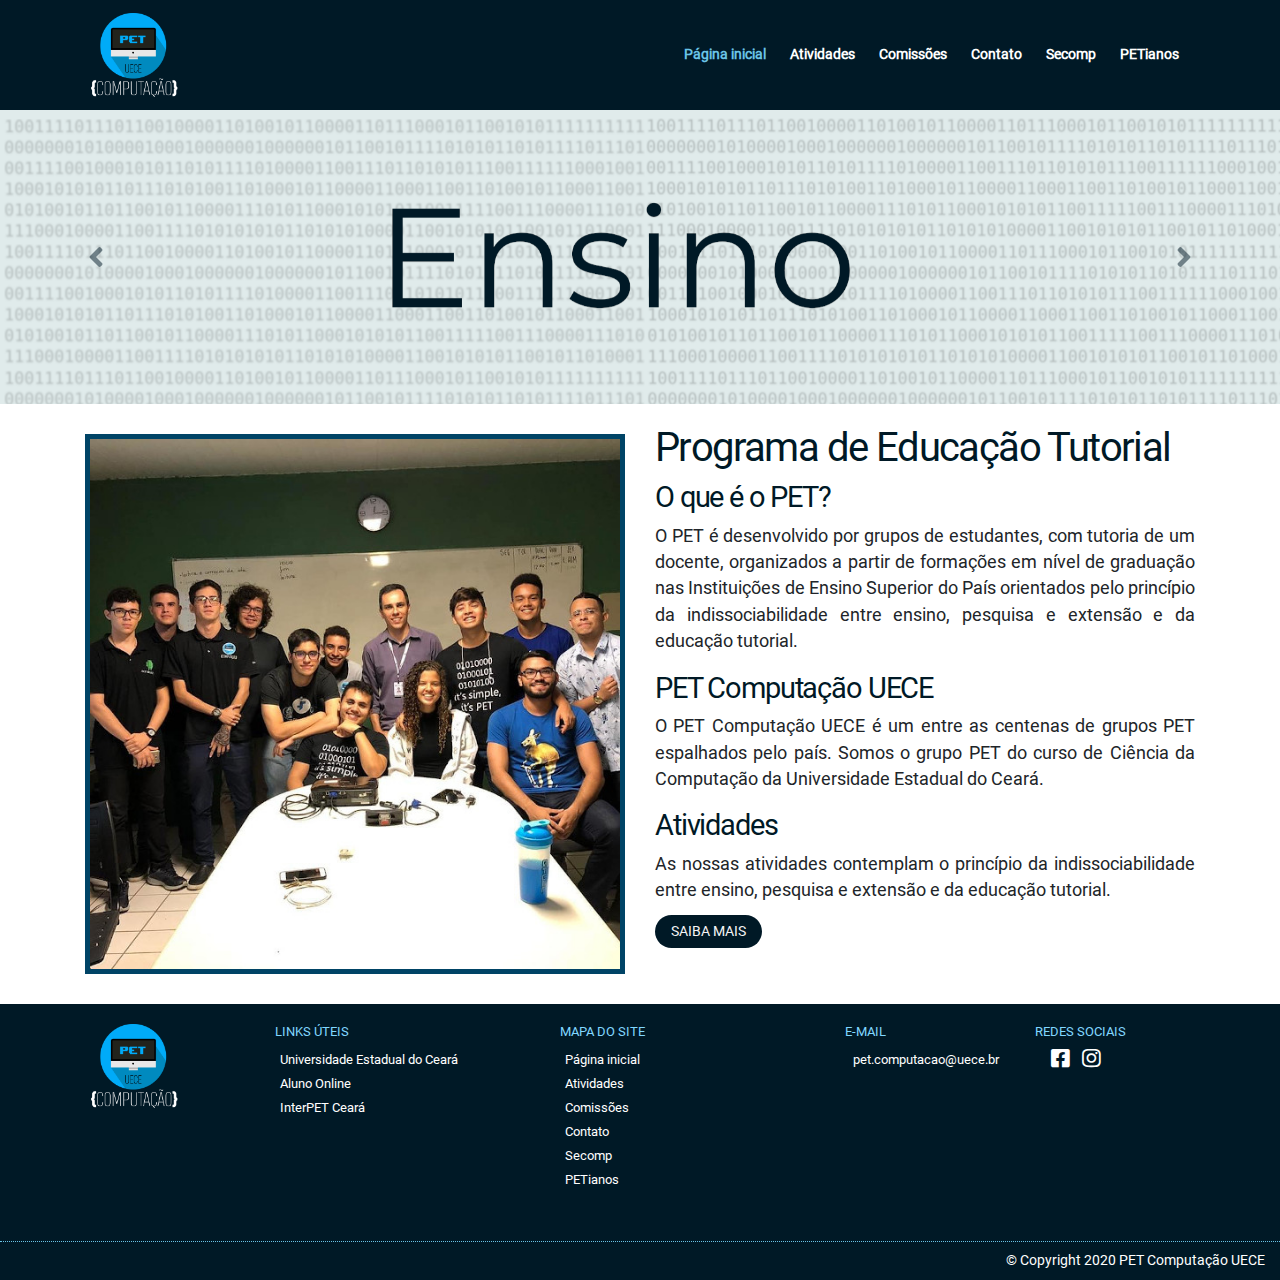
<file: index.html>
<!DOCTYPE html>

<html lang="pt-br">

    <head>

        <!-- Required meta tags -->
        <meta charset="utf-8">
        <meta name="viewport" content="width=device-width, initial-scale=1, shrink-to-fit=no">

        <!-- Bootstrap CSS-->
        <link rel="stylesheet" href="bootstrap4/css/bootstrap.min.css">

        <!-- Font Awesome -->
        <link rel="stylesheet" href="font-awesome/css/all.css">

        <!-- HTML5 Shiv -->
        <!--[if lt IE 9]>
            <script src="bower_components/html5shiv/dist/html5shiv.js"></script>
        <![endif]-->

        <!-- Estilo customizado -->
        <link rel="stylesheet" type="text/css" href="css/style.css">

        <title>PET Computação UECE</title>
        <link rel="icon" href="imagens/favicon.png">

    </head>

    <body>
        
        <header>

            <nav class="navbar navbar-expand-md navbar-dark navbar-color" id="home"> <!-- Início da barra de navegação -->

                <div class="container">

                    <!-- Logo -->
                    <a class="navbar-brand" href="index.html">
                        <img src="imagens/pet-nome-branco.png" width="100">
                    </a>

                    <!-- Menu responsivo -->
                    <button class="navbar-toggler" data-toggle="collapse" data-target="#menu">
                        <i class="fas fa-bars"></i>
                    </button>

                    <!-- Barra de navegação -->
                    <div class="collapse navbar-collapse" id="menu">

                        <ul class="navbar-nav ml-auto">

                            <li class="nav-item home">
                                <a class="nav-link" href="index.html">Página inicial</a>
                            </li>

                            <li class="nav-item atividades">
                                <a class="nav-link" href="atividades.html">Atividades</a>
                            </li>

                            <li class="nav-item comissao">
                                <a class="nav-link" href="comissoes.html">Comissões</a>
                            </li>

                            <li class="nav-item location">
                                <a class="nav-link" href="contato.html">Contato</a>
                            </li>

                            <li class="nav-item">
                                <a class="nav-link" href="">Secomp</a>
                            </li>

                            <li class="nav-item petianos">
                                <a class="nav-link" href="petianos.html">PETianos</a>
                            </li>

                        </ul>

                    </div>

                </div>

            </nav> <!-- Fim da barra de navegação -->
            
        </header>
            
        <section> <!-- Início da 1ª seção -->

            <div id="carousel-controles" class="carousel slide" data-ride="carousel">

                <div class="carousel-inner">

                    <div class="carousel-item active">
                        <img class="img-fluid" src="imagens/ensino-final.png" alt="Pesquisa">
                    </div>

                    <div class="carousel-item">
                        <img class="img-fluid" src="imagens/pesquisa-final.png" alt="Ensino">
                    </div>

                    <div class="carousel-item">
                        <img class="img-fluid" src="imagens/extensao-final.png" alt="Extensão">
                    </div>

                </div>

                <a class="carousel-control-prev" href="#carousel-controles" data-slide="prev">
                    <i class="fas fa-angle-left fa-2x"></i>
                </a>

                <a class="carousel-control-next" href="#carousel-controles" data-slide="next">
                    <i class="fas fa-angle-right fa-2x"></i>
                </a>

            </div>

        </section> <!-- Fim da 1ª seção -->

        <section id="sobre"> <!-- Início da 2ª seção -->

            <div class="container">

                <div class="row">

                    <div class="col-md-6">

                        <img class="img-fluid foto d-none d-md-block" src="imagens/grupo-atual.jpg">

                    </div>

                    <div class="col-md-6">

                        <h2>Programa de Educação Tutorial</h2>

                        <h3>O que é o PET?</h3>
                        <p>
                            O PET é desenvolvido por grupos de estudantes, com tutoria de um docente, 
                            organizados a partir de formações em nível de graduação nas Instituições 
                            de Ensino Superior do País orientados pelo princípio da indissociabilidade 
                            entre ensino, pesquisa e extensão e da educação tutorial.
                        </p>

                        <h3>PET Computação UECE</h3>
                        <p>
                            O PET Computação UECE é um entre as centenas de grupos PET espalhados
                            pelo país. Somos o grupo PET do curso de Ciência da Computação da
                            Universidade Estadual do Ceará.
                        </p>
                        
                        <h3>Atividades</h3>
                        <p>
                            As nossas atividades contemplam o princípio da indissociabilidade entre
                            ensino, pesquisa e extensão e da educação tutorial.
                        </p>
                        <button class="btn btn-sm btn-outline-custom btn-custom"> 
                            <a href="atividades.html">
                                Saiba mais
                            </a>
                        </button>

                    </div>

                </div>

            </div>

        </section> <!-- Fim da 2ª seção -->

        <footer id="rodape"> <!-- Início do Rodapé -->
            
            <div class="container">

                <div class="row">

                    <div class="col-md-2">
                        <img class="d-none d-md-block" src="imagens/pet-nome-branco.png" width="100">
                    </div>


                    <div class="col-md-3">

                        <h4>Links úteis</h4>
                        <ul class="navbar-nav">
                            <li><a href="uece.br">Universidade Estadual do Ceará</a></li>
                            <li><a href="http://alunoonline.uece.br/alunoonline/login/login.jsf">Aluno Online</a></li>
                            <li><a href="https://www.instagram.com/interpetceara/">InterPET Ceará</a></li>
                        </ul>

                    </div>

                    <div class="col-md-3">

                        <h4>Mapa do Site</h4>
                        <ul class="navbar-nav">
                            <li><a href="index.html">Página inicial</a></li>
                            <li><a href="atividades.html">Atividades</a></li>
                            <li><a href="comissoes.html">Comissões</a></li>
                            <li><a href="contato.html">Contato</a></li>
                            <li><a href="">Secomp</a></li>
                            <li><a href="petianos.html">PETianos</a></li>
                        </ul>

                    </div>

                    <div class="col-md-2">

                        <h4>E-mail</h4>
                        <span>pet.computacao@uece.br</span>
                        
                    </div>

                    <div class="col-md-2">
                         
                        <h4>Redes sociais</h4>
                        <a class="ml-3 mr-2" href="https://www.facebook.com/petcompoficial">
                            <i class="fab fa-facebook-square fa-lg"></i>
                        </a>

                        <a href="https://www.instagram.com/petcomputacao/">
                            <i class="fab fa-instagram fa-lg"></i>
                        </a>

                    </div>


                </div>

            </div>

        </footer> <!-- Final do rodapé -->

        <div id="sub-footer"> <!-- Início do Sub-Footer -->

            <span>© Copyright 2020 <a href="index.html">PET Computação UECE</a></span>

        </div> <!-- Final do Sub-Footer -->




        <!-- Optional JavaScript -->
        <!-- jQuery first, then Popper.js, then Bootstrap JS -->
        <script src="https://code.jquery.com/jquery-3.5.1.slim.min.js" integrity="sha384-DfXdz2htPH0lsSSs5nCTpuj/zy4C+OGpamoFVy38MVBnE+IbbVYUew+OrCXaRkfj" crossorigin="anonymous"></script>
        <script src="https://cdn.jsdelivr.net/npm/popper.js@1.16.0/dist/umd/popper.min.js" integrity="sha384-Q6E9RHvbIyZFJoft+2mJbHaEWldlvI9IOYy5n3zV9zzTtmI3UksdQRVvoxMfooAo" crossorigin="anonymous"></script>
        <script src="https://stackpath.bootstrapcdn.com/bootstrap/4.5.0/js/bootstrap.min.js" integrity="sha384-OgVRvuATP1z7JjHLkuOU7Xw704+h835Lr+6QL9UvYjZE3Ipu6Tp75j7Bh/kR0JKI" crossorigin="anonymous"></script>

    </body>

</html>
</file>
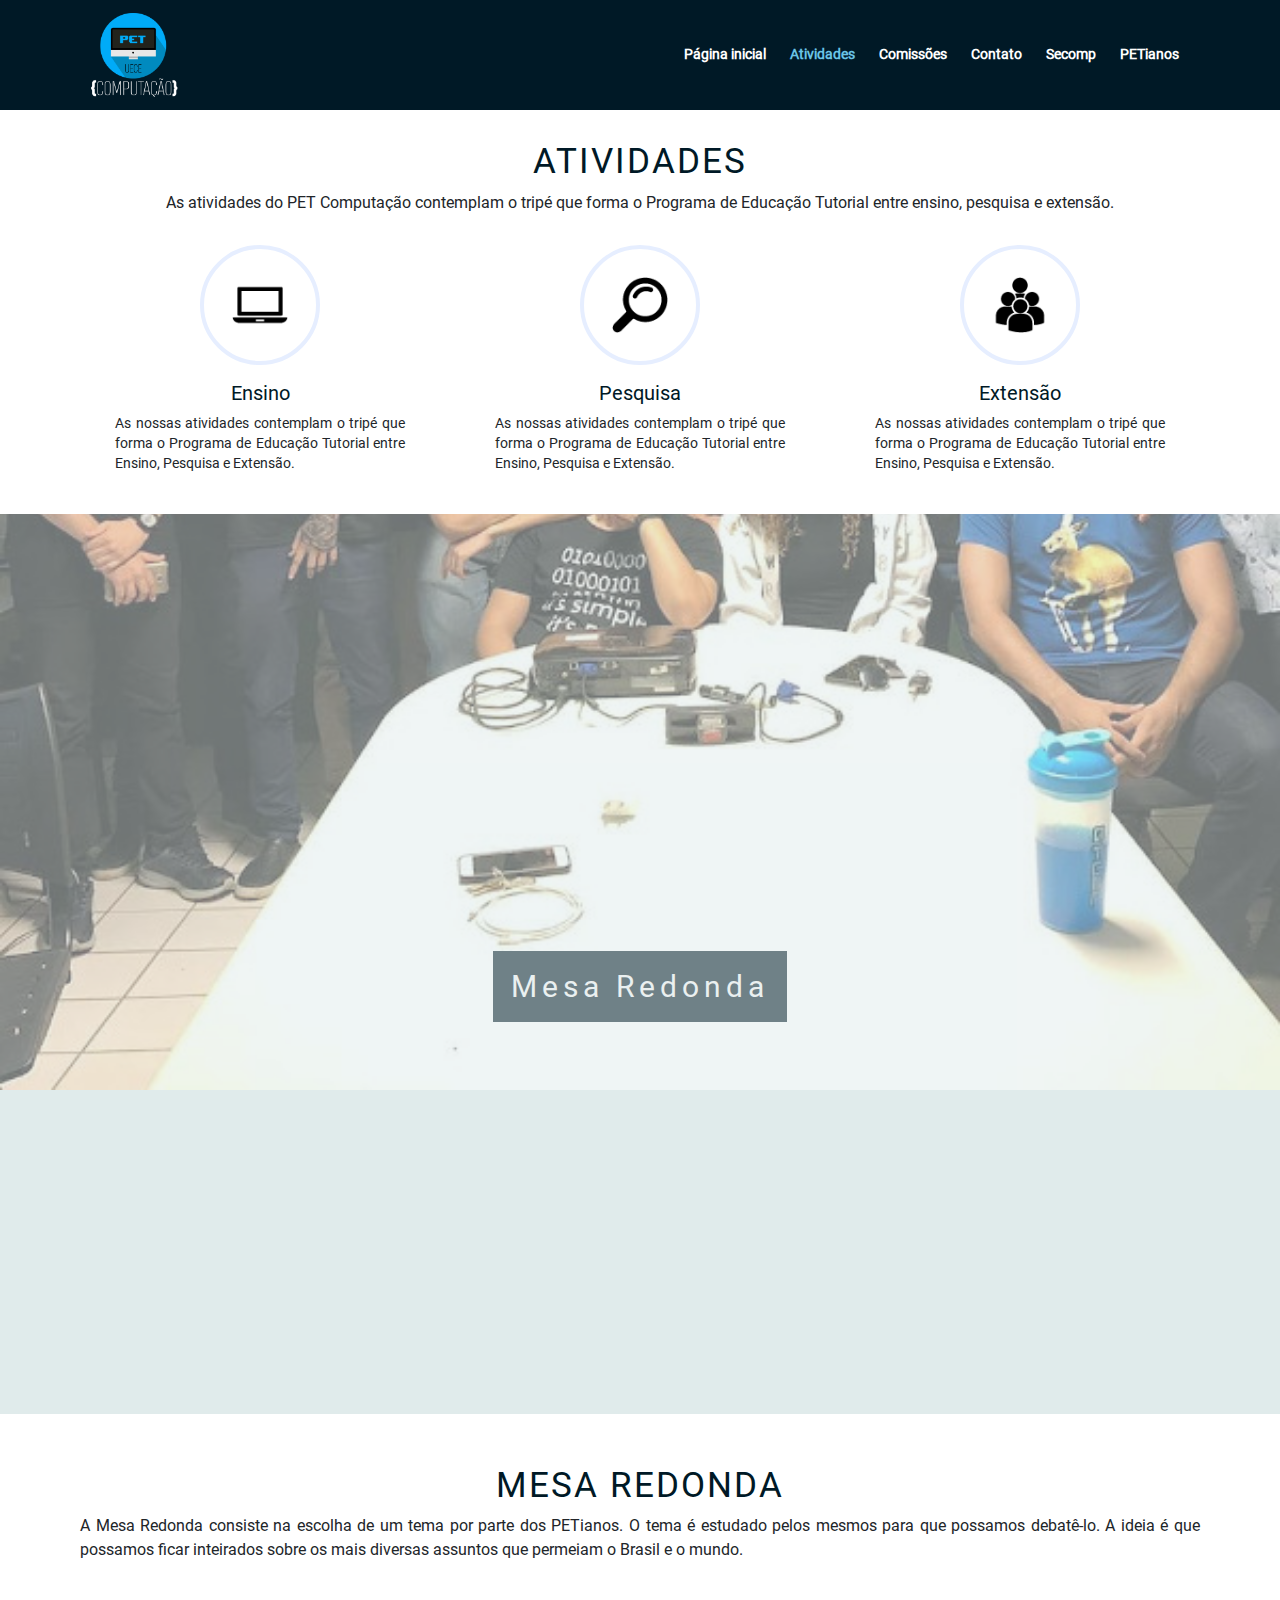
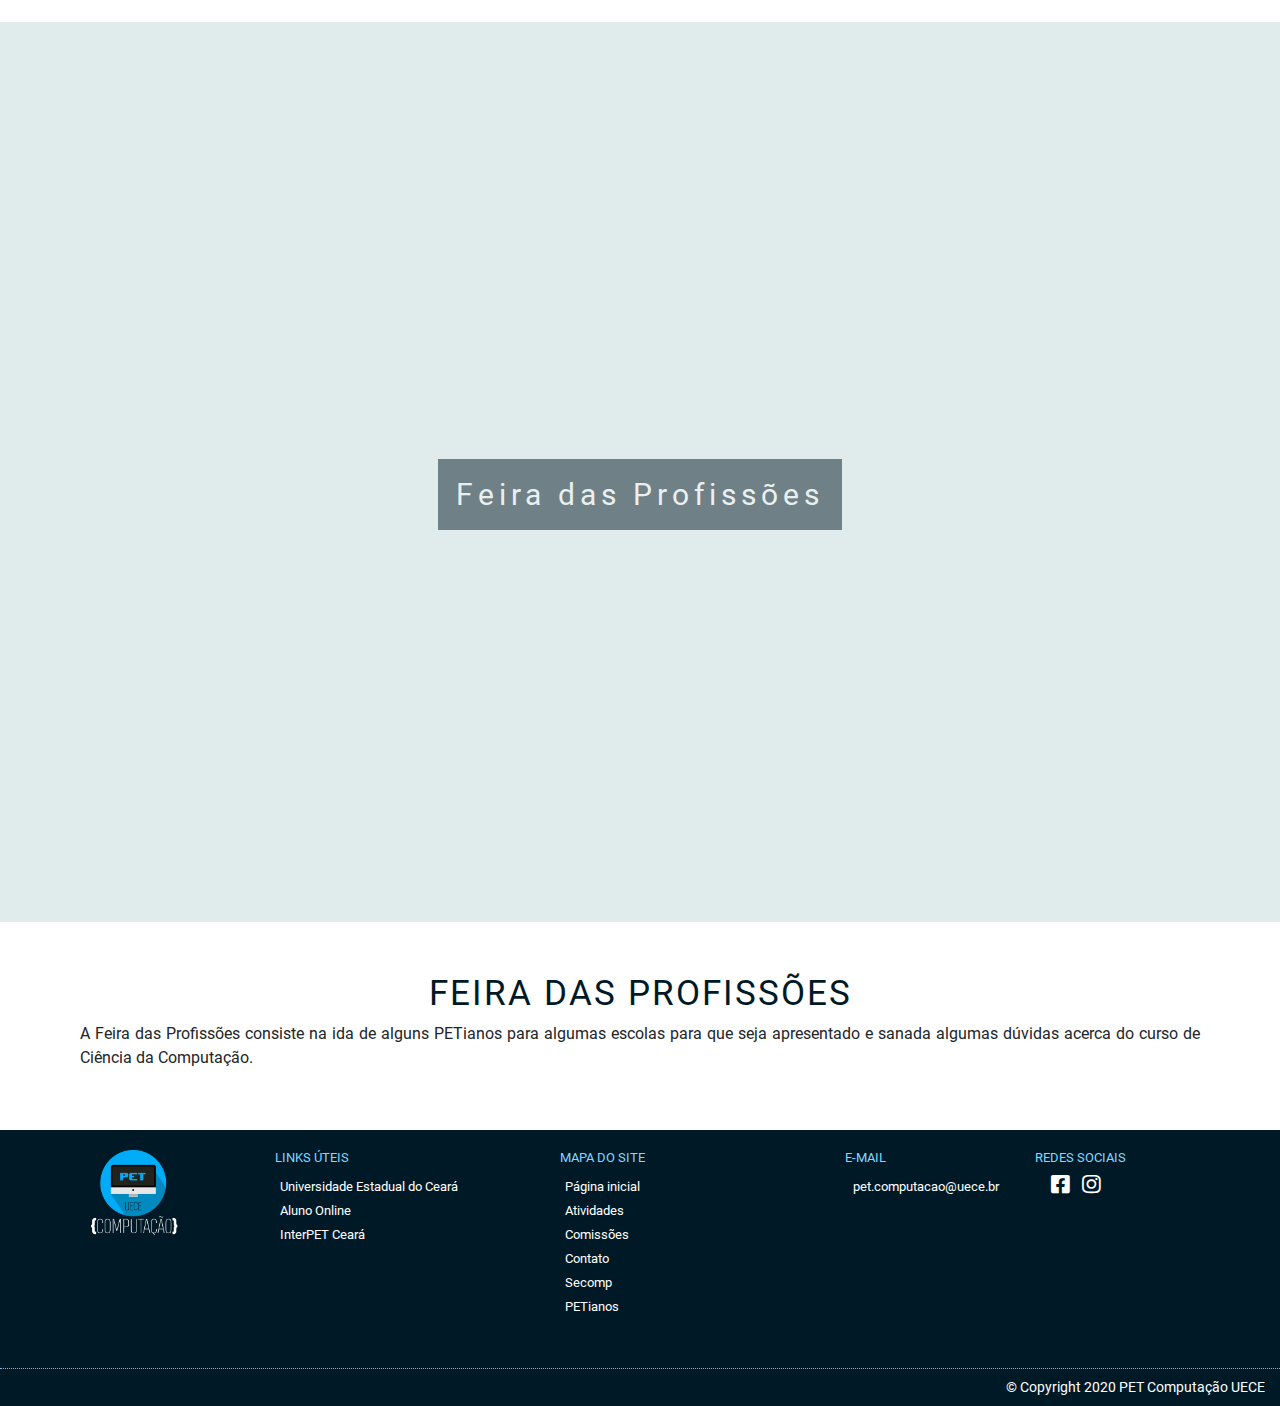
<file: atividades.html>
<!DOCTYPE html>

<html lang="pt-br">

    <head>

        <!-- Required meta tags -->
        <meta charset="utf-8">
        <meta name="viewport" content="width=device-width, initial-scale=1, shrink-to-fit=no">

        <!-- Bootstrap CSS-->
        <link rel="stylesheet" href="bootstrap4/css/bootstrap.min.css">

        <!-- Font Awesome -->
        <link rel="stylesheet" href="font-awesome/css/all.css">

        <!-- HTML5 Shiv -->
        <!--[if lt IE 9]>
            <script src="bower_components/html5shiv/dist/html5shiv.js"></script>
        <![endif]-->

        <!-- Estilo customizado -->
        <link rel="stylesheet" type="text/css" href="css/style.css">

        <title>Atividades | PET Computação UECE</title>
        <link rel="icon" href="imagens/favicon.png">

    </head>

    <body>
        
        <header>

            <nav class="navbar navbar-expand-md navbar-dark navbar-color" id="atividades"> <!-- Início da barra de navegação -->

                <div class="container">

                    <!-- Logo -->
                    <a class="navbar-brand" href="index.html">
                        <img src="imagens/pet-nome-branco.png" width="100">
                    </a>

                    <!-- Menu responsivo -->
                    <button class="navbar-toggler" data-toggle="collapse" data-target="#menu">
                        <i class="fas fa-bars"></i>
                    </button>

                    <!-- Barra de navegação -->
                    <div class="collapse navbar-collapse" id="menu">

                        <ul class="navbar-nav ml-auto">

                            <li class="nav-item home">
                                <a class="nav-link" href="index.html">Página inicial</a>
                            </li>

                            <li class="nav-item atividades">
                                <a class="nav-link" href="atividades.html">Atividades</a>
                            </li>

                            <li class="nav-item comissao">
                                <a class="nav-link" href="comissoes.html">Comissões</a>
                            </li>

                            <li class="nav-item location">
                                <a class="nav-link" href="contato.html">Contato</a>
                            </li>

                            <li class="nav-item">
                                <a class="nav-link" href="">Secomp</a>
                            </li>

                            <li class="nav-item petianos">
                                <a class="nav-link" href="petianos.html">PETianos</a>
                            </li>

                        </ul>

                    </div>

                </div>

            </nav> <!-- Fim da barra de navegação -->
            
        </header>
            
        <section id="tripe">
                        
            <div class="descricao-atividade">

                <h3>Atividades</h3>
    
                <p>
                    As atividades do PET Computação contemplam o tripé que forma o Programa de Educação Tutorial
                    entre ensino, pesquisa e extensão.
                </p>

                
    
            </div>

            <div class="container">

                <div class="row">

                        <div class="col-md-4" id="ensino">

                            <img src="imagens/ensino-icon.png" alt="">
                            <h5 class="mt-3">Ensino</h5>
                            <p>
                                As nossas atividades contemplam o tripé que forma o Programa de Educação Tutorial entre
                                Ensino, Pesquisa e Extensão.
                            </p>

                        </div>
    
                        <div class="col-md-4" id="pesquisa">

                            <img src="imagens/pesquisa-icon.png" alt="">
                            <h5 class="mt-3">Pesquisa</h5>
                            <p>
                                As nossas atividades contemplam o tripé que forma o Programa de Educação Tutorial entre
                                Ensino, Pesquisa e Extensão.
                            </p>

                        </div>
    
                        <div class="col-md-4" id="extensao">
                            
                            <img src="imagens/extensao-icon.png" alt="">
                            <h5 class="mt-3">Extensão</h5>
                            <p>
                                As nossas atividades contemplam o tripé que forma o Programa de Educação Tutorial entre
                                Ensino, Pesquisa e Extensão.
                            </p>

                        </div>

                </div>

            </div>
            
        </section>

        <section id="mesa-redonda">
                        
            <div class="titulo-atividade">
                <span class="titulo">Mesa Redonda</span>
            </div>
            
        </section>

        <div class="descricao-atividade">

            <h3>Mesa Redonda</h3>

            <p>
                A Mesa Redonda consiste na escolha de um tema por parte dos PETianos.
                O tema é estudado pelos mesmos para que possamos debatê-lo.
                A ideia é que possamos ficar inteirados sobre os mais diversas
                assuntos que permeiam o Brasil e o mundo.
            </p>

        </div>

        <section id="feira-das-profissoes">
                        
            <div class="titulo-atividade">
                <span class="titulo">Feira das Profissões</span>
            </div>
            
        </section>

        <div class="descricao-atividade">

            <h3>Feira das Profissões</h3>

            <p>
                A Feira das Profissões consiste na ida de alguns PETianos para algumas
                escolas para que seja apresentado e sanada algumas dúvidas acerca do
                curso de Ciência da Computação.
            </p>

        </div>


        <footer id="rodape"> <!-- Início do rodapé -->
            
            <div class="container">

                <div class="row">

                    <div class="col-md-2">
                        <img class="d-none d-md-block" src="imagens/pet-nome-branco.png" width="100">
                    </div>


                    <div class="col-md-3">

                        <h4>Links úteis</h4>
                        <ul class="navbar-nav">
                            <li><a href="uece.br">Universidade Estadual do Ceará</a></li>
                            <li><a href="http://alunoonline.uece.br/alunoonline/login/login.jsf">Aluno Online</a></li>
                            <li><a href="https://www.instagram.com/interpetceara/">InterPET Ceará</a></li>
                        </ul>

                    </div>

                    <div class="col-md-3">

                        <h4>Mapa do Site</h4>
                        <ul class="navbar-nav">
                            <li><a href="index.html">Página inicial</a></li>
                            <li><a href="atividades.html">Atividades</a></li>
                            <li><a href="comissoes.html">Comissões</a></li>
                            <li><a href="contato.html">Contato</a></li>
                            <li><a href="">Secomp</a></li>
                            <li><a href="petianos.html">PETianos</a></li>
                        </ul>

                    </div>

                    <div class="col-md-2">

                        <h4>E-mail</h4>
                        <span>pet.computacao@uece.br</span>
                        
                    </div>

                    <div class="col-md-2">
                         
                        <h4>Redes sociais</h4>
                        <a class="ml-3 mr-2" href="https://www.facebook.com/petcompoficial">
                            <i class="fab fa-facebook-square fa-lg"></i>
                        </a>

                        <a href="https://www.instagram.com/petcomputacao/">
                            <i class="fab fa-instagram fa-lg"></i>
                        </a>

                    </div>


                </div>

            </div>

        </footer> <!-- Final do rodapé -->

        <div id="sub-footer"> <!-- Início do Sub-Footer -->

            <span>© Copyright 2020 <a href="index.html">PET Computação UECE</a></span>

        </div> <!-- Final do Sub-Footer -->





        <!-- Optional JavaScript -->
        <!-- jQuery first, then Popper.js, then Bootstrap JS -->
        <script src="https://code.jquery.com/jquery-3.5.1.slim.min.js" integrity="sha384-DfXdz2htPH0lsSSs5nCTpuj/zy4C+OGpamoFVy38MVBnE+IbbVYUew+OrCXaRkfj" crossorigin="anonymous"></script>
        <script src="https://cdn.jsdelivr.net/npm/popper.js@1.16.0/dist/umd/popper.min.js" integrity="sha384-Q6E9RHvbIyZFJoft+2mJbHaEWldlvI9IOYy5n3zV9zzTtmI3UksdQRVvoxMfooAo" crossorigin="anonymous"></script>
        <script src="https://stackpath.bootstrapcdn.com/bootstrap/4.5.0/js/bootstrap.min.js" integrity="sha384-OgVRvuATP1z7JjHLkuOU7Xw704+h835Lr+6QL9UvYjZE3Ipu6Tp75j7Bh/kR0JKI" crossorigin="anonymous"></script>

    </body>

</html>
</file>
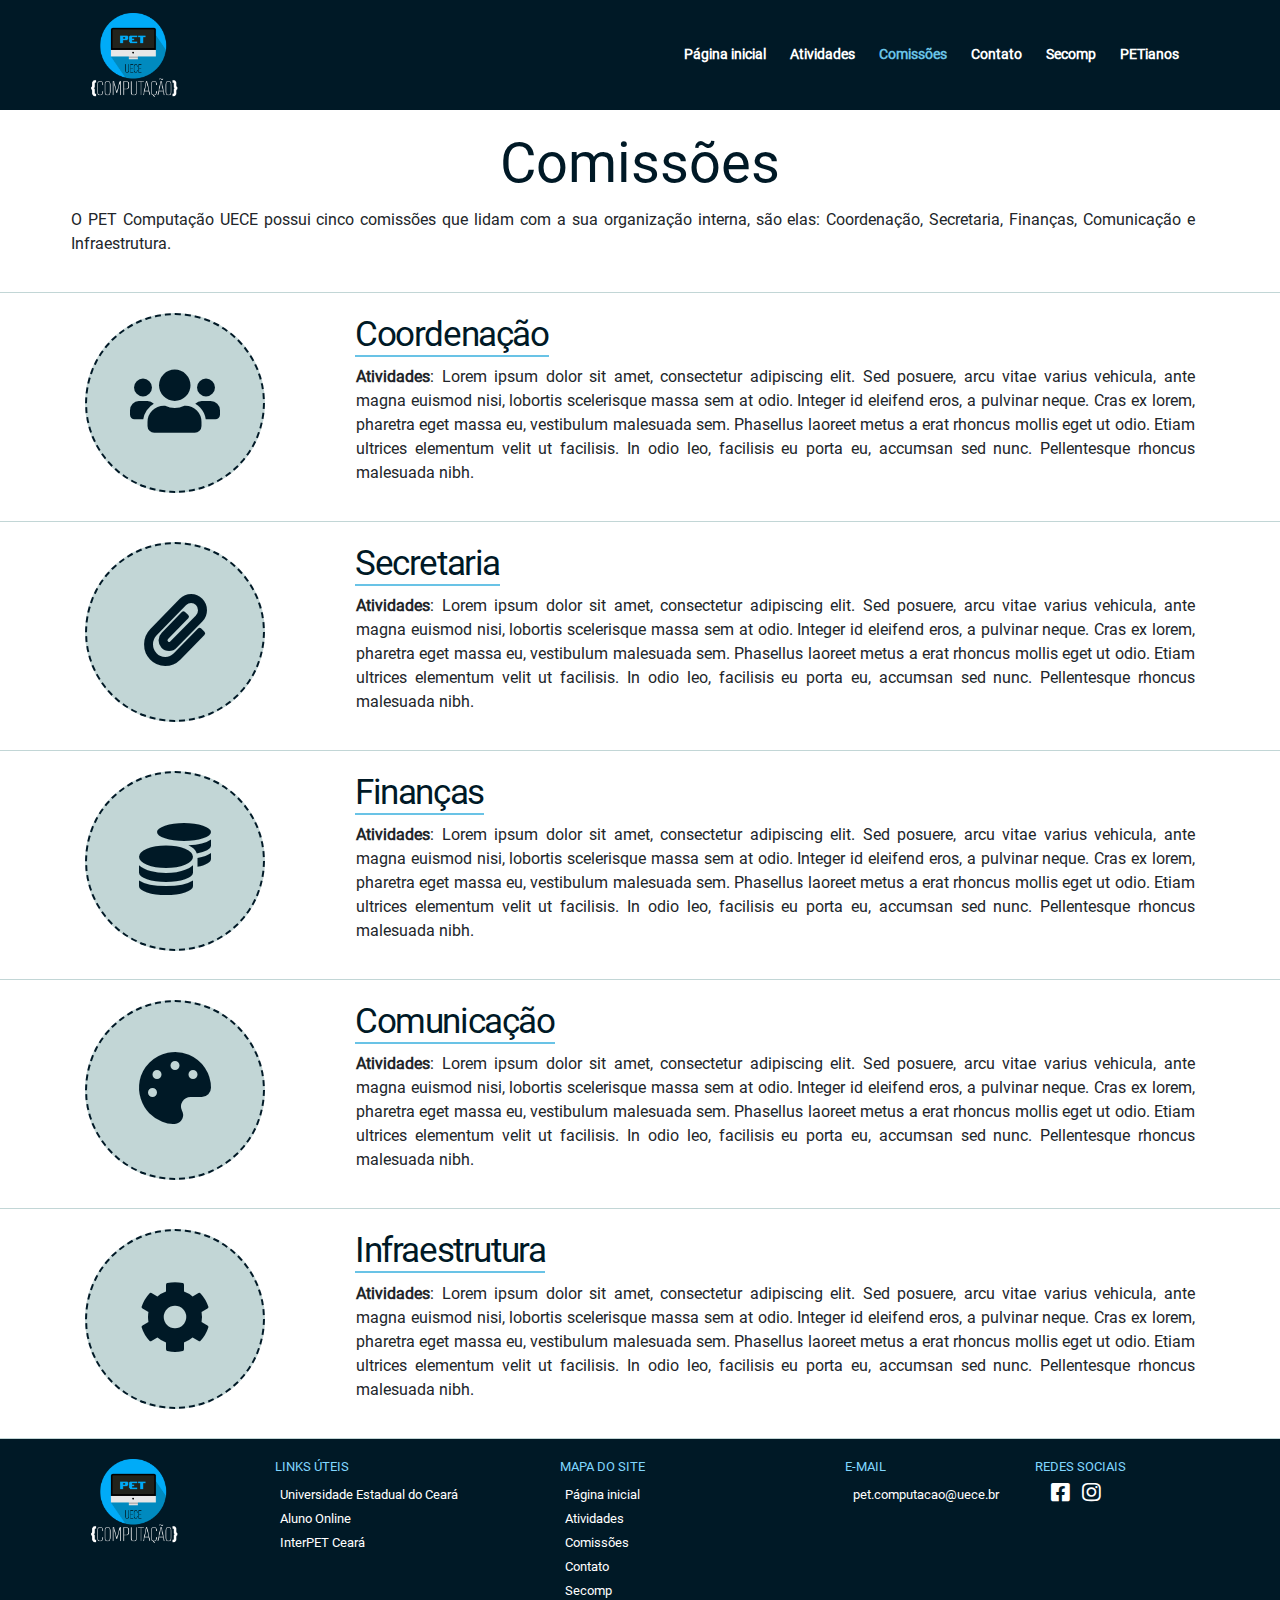
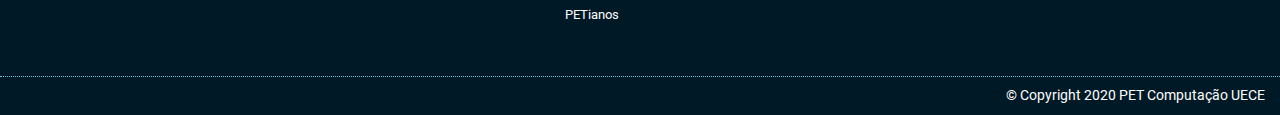
<file: comissoes.html>
<!DOCTYPE html>

<html lang="pt-br">

    <head>

        <!-- Required meta tags -->
        <meta charset="utf-8">
        <meta name="viewport" content="width=device-width, initial-scale=1, shrink-to-fit=no">

        <!-- Bootstrap CSS-->
        <link rel="stylesheet" href="bootstrap4/css/bootstrap.min.css">

        <!-- Font Awesome -->
        <link rel="stylesheet" href="font-awesome/css/all.css">

        <!-- HTML5 Shiv -->
        <!--[if lt IE 9]>
            <script src="bower_components/html5shiv/dist/html5shiv.js"></script>
        <![endif]-->

        <!-- Estilo customizado -->
        <link rel="stylesheet" type="text/css" href="css/style.css">

        <title>Comissões | PET Computação UECE</title>
        <link rel="icon" href="imagens/favicon.png">

    </head>

    <body>
        
        <header>

            <nav class="navbar navbar-expand-md navbar-dark navbar-color" id="comissao"> <!-- Início da barra de navegação -->

                <div class="container">

                    <!-- Logo -->
                    <a class="navbar-brand" href="index.html">
                        <img src="imagens/pet-nome-branco.png" width="100">
                    </a>

                    <!-- Menu responsivo -->
                    <button class="navbar-toggler" data-toggle="collapse" data-target="#menu">
                        <i class="fas fa-bars"></i>
                    </button>

                    <!-- Barra de navegação -->
                    <div class="collapse navbar-collapse" id="menu">

                        <ul class="navbar-nav ml-auto">

                            <li class="nav-item home">
                                <a class="nav-link" href="index.html">Página inicial</a>
                            </li>

                            <li class="nav-item atividades">
                                <a class="nav-link" href="atividades.html">Atividades</a>
                            </li>

                            <li class="nav-item comissao">
                                <a class="nav-link" href="comissoes.html">Comissões</a>
                            </li>

                            <li class="nav-item location">
                                <a class="nav-link" href="contato.html">Contato</a>
                            </li>

                            <li class="nav-item">
                                <a class="nav-link" href="">Secomp</a>
                            </li>

                            <li class="nav-item petianos">
                                <a class="nav-link" href="petianos.html">PETianos</a>
                            </li>

                        </ul>

                    </div>

                </div>

            </nav> <!-- Fim da barra de navegação -->
            
        </header>
            
        <section id="comissoes"> <!-- Iníco da seção de Comissões -->
            
            <div class="container">

                <div class="row">

                    <div class="col-md-12">
                        <h1 class="text-center">Comissões</h1>
                        <p>
                            O PET Computação UECE possui cinco comissões que lidam com a sua organização
                            interna, são elas: Coordenação, Secretaria, Finanças, Comunicação e Infraestrutura.
                        </p>
                    </div>

                </div>

            </div>

        </section> <!-- Final da seção de Comissões-->

        <section id="comissoes"> <!-- Iníco da seção da Coordenação -->
            
            <div class="container">

                <div class="row">

                    <div class="col-md-3">
                        
                       <div class="circulo">

                            <i class="fas fa-users display-3 text-center"></i>

                       </div>

                    </div>

                    
                    <div class="col-md-9">

                        <h2 class="titulo">Coordenação</h2>

                        <p>
                            <strong>Atividades</strong>:
                            Lorem ipsum dolor sit amet, consectetur adipiscing elit. 
                            Sed posuere, arcu vitae varius vehicula, ante magna euismod nisi, 
                            lobortis scelerisque massa sem at odio. Integer id eleifend eros, a pulvinar neque. 
                            Cras ex lorem, pharetra eget massa eu, vestibulum malesuada sem. 
                            Phasellus laoreet metus a erat rhoncus mollis eget ut odio. 
                            Etiam ultrices elementum velit ut facilisis. In odio leo, facilisis eu porta eu, 
                            accumsan sed nunc. Pellentesque rhoncus malesuada nibh.
                        </p>

                    </div>

                </div>

            </div>

        </section> <!-- Final da seção da Coordenação -->

        <section id="comissoes"> <!-- Iníco da seção da Secretaria -->
            
            <div class="container">

                <div class="row">

                    <div class="col-md-3">
                        
                        <div class="circulo">
 
                            <i class="fas fa-paperclip display-3 text-center"></i>
 
                        </div>
 
                     </div>
 
                     
                     <div class="col-md-9">
 
                         <h2 class="titulo">Secretaria</h2>
 
                         <p>
                            <strong>Atividades</strong>:
                            Lorem ipsum dolor sit amet, consectetur adipiscing elit. 
                            Sed posuere, arcu vitae varius vehicula, ante magna euismod nisi, 
                            lobortis scelerisque massa sem at odio. Integer id eleifend eros, a pulvinar neque. 
                            Cras ex lorem, pharetra eget massa eu, vestibulum malesuada sem. 
                            Phasellus laoreet metus a erat rhoncus mollis eget ut odio. 
                            Etiam ultrices elementum velit ut facilisis. In odio leo, facilisis eu porta eu, 
                            accumsan sed nunc. Pellentesque rhoncus malesuada nibh.
                        </p>
 
                     </div>

                </div>

            </div>

        </section> <!-- Final da seção da Secretaria -->

        <section id="comissoes"> <!-- Iníco da seção de Finanças -->
            
            <div class="container">

                <div class="row">

                    <div class="col-md-3">
                        
                        <div class="circulo">
 
                            <i class="fas fa-coins display-3 text-center"></i>
 
                        </div>
 
                     </div>
 
                     
                     <div class="col-md-9">
 
                         <h2 class="titulo">Finanças</h2>
 
                         <p>
                            <strong>Atividades</strong>:
                            Lorem ipsum dolor sit amet, consectetur adipiscing elit. 
                            Sed posuere, arcu vitae varius vehicula, ante magna euismod nisi, 
                            lobortis scelerisque massa sem at odio. Integer id eleifend eros, a pulvinar neque. 
                            Cras ex lorem, pharetra eget massa eu, vestibulum malesuada sem. 
                            Phasellus laoreet metus a erat rhoncus mollis eget ut odio. 
                            Etiam ultrices elementum velit ut facilisis. In odio leo, facilisis eu porta eu, 
                            accumsan sed nunc. Pellentesque rhoncus malesuada nibh.
                        </p>
 
                     </div>

                </div>

            </div>

        </section> <!-- Final da seção de Finanças -->

        <section id="comissoes"> <!-- Iníco da seção de Comunicação -->
            
            <div class="container">

                <div class="row">

                    <div class="col-md-3">
                        
                        <div class="circulo">
 
                            <i class="fas fa-palette display-3 text-center"></i>
 
                        </div>
 
                     </div>
 
                     
                     <div class="col-md-9">
 
                         <h2 class="titulo">Comunicação</h2>
 
                         <p>
                            <strong>Atividades</strong>:
                            Lorem ipsum dolor sit amet, consectetur adipiscing elit. 
                            Sed posuere, arcu vitae varius vehicula, ante magna euismod nisi, 
                            lobortis scelerisque massa sem at odio. Integer id eleifend eros, a pulvinar neque. 
                            Cras ex lorem, pharetra eget massa eu, vestibulum malesuada sem. 
                            Phasellus laoreet metus a erat rhoncus mollis eget ut odio. 
                            Etiam ultrices elementum velit ut facilisis. In odio leo, facilisis eu porta eu, 
                            accumsan sed nunc. Pellentesque rhoncus malesuada nibh.
                        </p>
 
                     </div>

                </div>

            </div>

        </section> <!-- Final da seção de Comunicação -->

        <section id="comissoes"> <!-- Iníco da seção de Infraestrutura -->
            
            <div class="container">

                <div class="row">

                    <div class="col-md-3">
                        
                        <div class="circulo">
 
                            <i class="fas fa-cog display-3 text-center"></i>
 
                        </div>
 
                     </div>
 
                     
                     <div class="col-md-9">
 
                         <h2 class="titulo">Infraestrutura</h2>
 
                         <p>
                            <strong>Atividades</strong>:
                            Lorem ipsum dolor sit amet, consectetur adipiscing elit. 
                            Sed posuere, arcu vitae varius vehicula, ante magna euismod nisi, 
                            lobortis scelerisque massa sem at odio. Integer id eleifend eros, a pulvinar neque. 
                            Cras ex lorem, pharetra eget massa eu, vestibulum malesuada sem. 
                            Phasellus laoreet metus a erat rhoncus mollis eget ut odio. 
                            Etiam ultrices elementum velit ut facilisis. In odio leo, facilisis eu porta eu, 
                            accumsan sed nunc. Pellentesque rhoncus malesuada nibh.
                        </p>
 
                     </div>

                </div>

            </div>

        </section> <!-- Final da seção de Infraestrutura -->



        <footer id="rodape"> <!-- Início do Rodapé -->
            
            <div class="container">

                <div class="row">

                    <div class="col-md-2">
                        <img class="d-none d-md-block" src="imagens/pet-nome-branco.png" width="100">
                    </div>


                    <div class="col-md-3">

                        <h4>Links úteis</h4>
                        <ul class="navbar-nav">
                            <li><a href="uece.br">Universidade Estadual do Ceará</a></li>
                            <li><a href="http://alunoonline.uece.br/alunoonline/login/login.jsf">Aluno Online</a></li>
                            <li><a href="https://www.instagram.com/interpetceara/">InterPET Ceará</a></li>
                        </ul>

                    </div>

                    <div class="col-md-3">

                        <h4>Mapa do Site</h4>
                        <ul class="navbar-nav">
                            <li><a href="index.html">Página inicial</a></li>
                            <li><a href="atividades.html">Atividades</a></li>
                            <li><a href="comissoes.html">Comissões</a></li>
                            <li><a href="contato.html">Contato</a></li>
                            <li><a href="">Secomp</a></li>
                            <li><a href="petianos.html">PETianos</a></li>
                        </ul>

                    </div>

                    <div class="col-md-2">

                        <h4>E-mail</h4>
                        <span>pet.computacao@uece.br</span>
                        
                    </div>

                    <div class="col-md-2">
                         
                        <h4>Redes sociais</h4>
                        <a class="ml-3 mr-2" href="https://www.facebook.com/petcompoficial">
                            <i class="fab fa-facebook-square fa-lg"></i>
                        </a>

                        <a href="https://www.instagram.com/petcomputacao/">
                            <i class="fab fa-instagram fa-lg"></i>
                        </a>

                    </div>


                </div>

            </div>

        </footer> <!-- Final do Rodapé -->

        <div id="sub-footer"> <!-- Início do Sub-Footer -->

            <span>© Copyright 2020 <a href="index.html">PET Computação UECE</a></span>

        </div> <!-- Final do Sub-Footer -->




        <!-- Optional JavaScript -->
        <!-- jQuery first, then Popper.js, then Bootstrap JS -->
        <script src="https://code.jquery.com/jquery-3.5.1.slim.min.js" integrity="sha384-DfXdz2htPH0lsSSs5nCTpuj/zy4C+OGpamoFVy38MVBnE+IbbVYUew+OrCXaRkfj" crossorigin="anonymous"></script>
        <script src="https://cdn.jsdelivr.net/npm/popper.js@1.16.0/dist/umd/popper.min.js" integrity="sha384-Q6E9RHvbIyZFJoft+2mJbHaEWldlvI9IOYy5n3zV9zzTtmI3UksdQRVvoxMfooAo" crossorigin="anonymous"></script>
        <script src="https://stackpath.bootstrapcdn.com/bootstrap/4.5.0/js/bootstrap.min.js" integrity="sha384-OgVRvuATP1z7JjHLkuOU7Xw704+h835Lr+6QL9UvYjZE3Ipu6Tp75j7Bh/kR0JKI" crossorigin="anonymous"></script>

    </body>

</html>
</file>
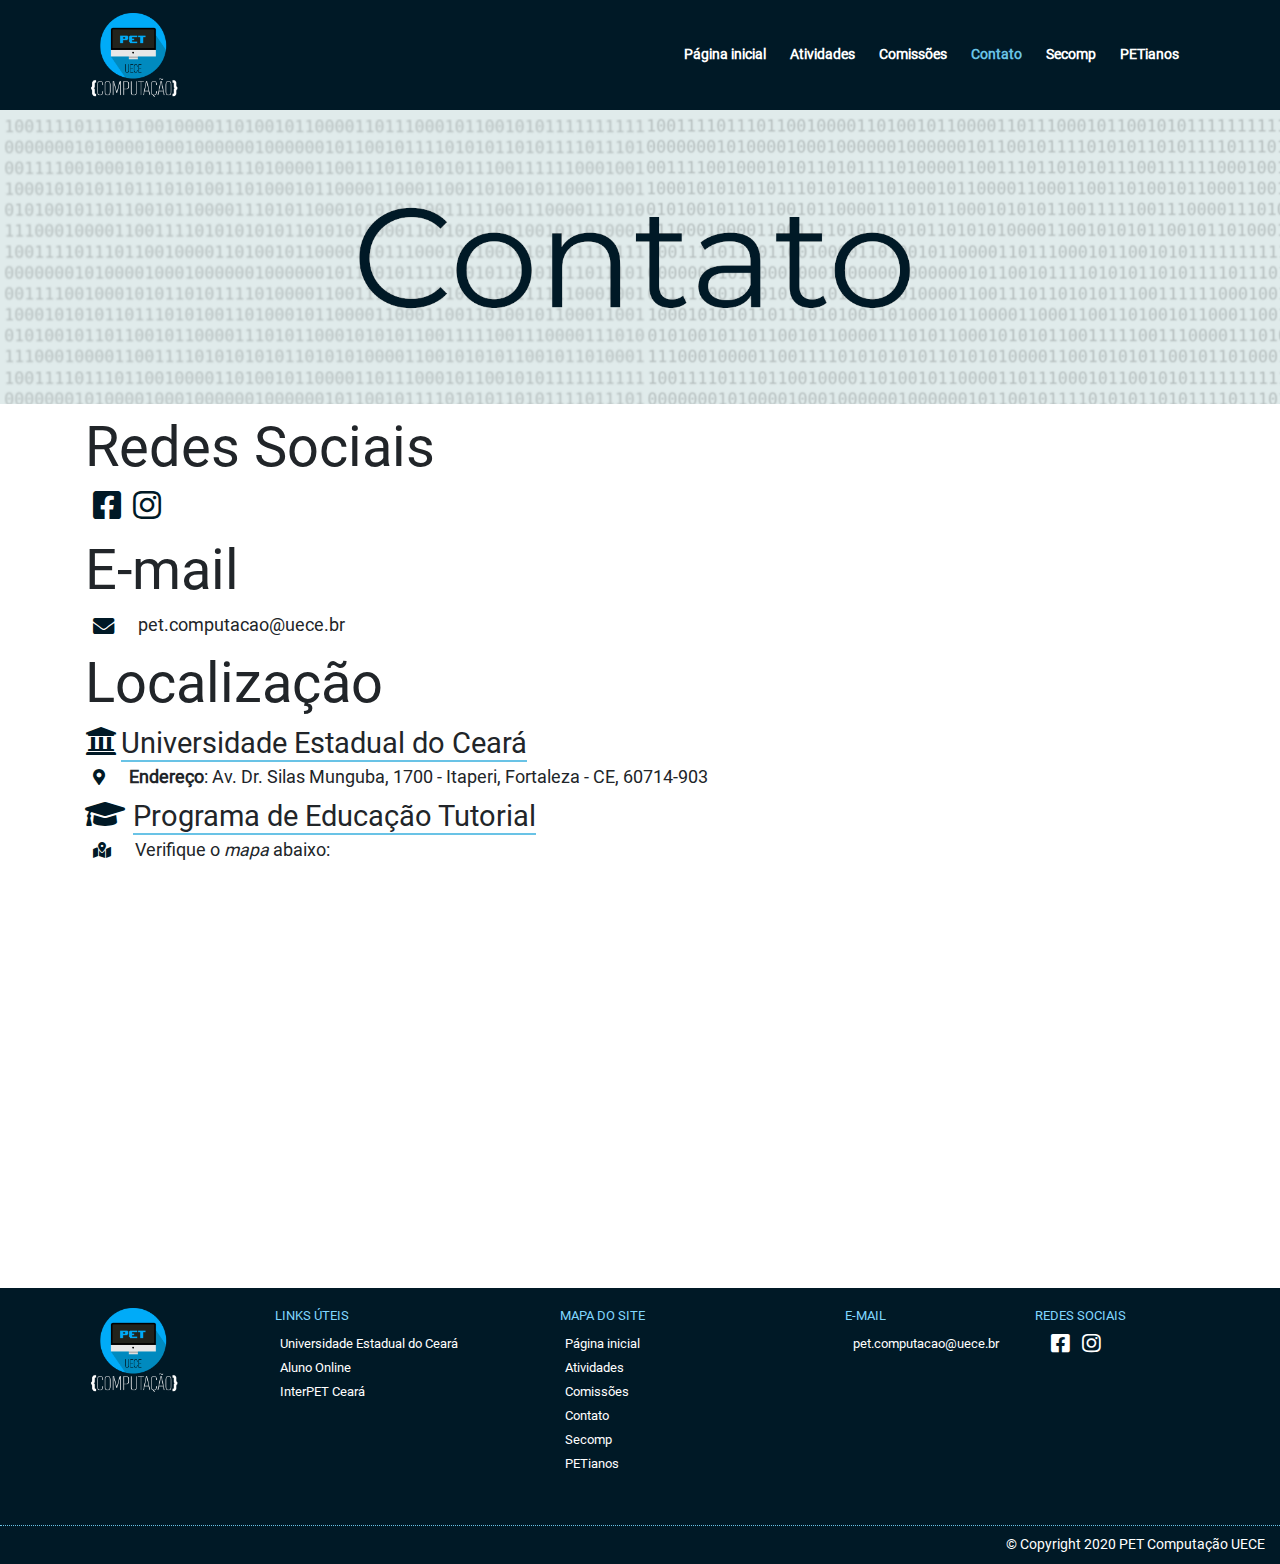
<file: contato.html>
<!DOCTYPE html>

<html lang="pt-br">

    <head>

        <!-- Required meta tags -->
        <meta charset="utf-8">
        <meta name="viewport" content="width=device-width, initial-scale=1, shrink-to-fit=no">

        <!-- Bootstrap CSS-->
        <link rel="stylesheet" href="bootstrap4/css/bootstrap.min.css">

        <!-- Font Awesome -->
        <link rel="stylesheet" href="font-awesome/css/all.css">

        <!-- Academicons -->
        <link rel="stylesheet" href="academicons/css/academicons.min.css"/>

        <!-- HTML5 Shiv -->
        <!--[if lt IE 9]>
            <script src="bower_components/html5shiv/dist/html5shiv.js"></script>
        <![endif]-->

        <!-- Estilo customizado -->
        <link rel="stylesheet" type="text/css" href="css/style.css">

        <title>Contato | PET Computação UECE</title>
        <link rel="icon" href="imagens/favicon.png">

    </head>

    <body>
        
        <header>

            <nav class="navbar navbar-expand-md navbar-dark navbar-color" id="location"> <!-- Início da barra de navegação -->

                <div class="container">

                    <!-- Logo -->
                    <a class="navbar-brand" href="index.html">
                        <img src="imagens/pet-nome-branco.png" width="100">
                    </a>

                    <!-- Menu responsivo -->
                    <button class="navbar-toggler" data-toggle="collapse" data-target="#menu">
                        <i class="fas fa-bars"></i>
                    </button>

                    <!-- Barra de navegação -->
                    <div class="collapse navbar-collapse" id="menu">

                        <ul class="navbar-nav ml-auto">

                            <li class="nav-item home">
                                <a class="nav-link" href="index.html">Página inicial</a>
                            </li>

                            <li class="nav-item atividades">
                                <a class="nav-link" href="atividades.html">Atividades</a>
                            </li>

                            <li class="nav-item comissao">
                                <a class="nav-link" href="comissoes.html">Comissões</a>
                            </li>

                            <li class="nav-item location">
                                <a class="nav-link" href="contato.html">Contato</a>
                            </li>

                            <li class="nav-item">
                                <a class="nav-link" href="">Secomp</a>
                            </li>

                            <li class="nav-item petianos">
                                <a class="nav-link" href="petianos.html">PETianos</a>
                            </li>

                        </ul>

                    </div>

                </div>

            </nav> <!-- Fim da barra de navegação -->
            
        </header>
            
        <section id="indicacao">
            
            <img class="img-fluid" src="imagens/contato-final.png">

        </section>

        <section class="contato">

            <div class="container">

                <div class="row">
                
                    <div class="col-md-12">

                        <h1>Redes Sociais</h1>

                        <a href="https://www.facebook.com/petcompoficial">
                            <i class="fab fa-facebook-square fa-2x ml-2"></i>
                        </a>

                        <a href="https://www.instagram.com/petcomputacao/">
                            <i class="fab fa-instagram fa-2x mb-3 ml-2"></i>
                        </a>

                    </div>

                </div>

                <div class="row">

                    <div class="col-md-12">

                        <h1>E-mail</h1>

                        <i class="fas fa-envelope fa-lg mb-3 ml-2"></i>
                        <span>pet.computacao@uece.br</span>

                    </div>

                </div>

                <div class="row">

                    <div class="col-md-12">

                        <h1>Localização</h1>

                        <i class="fas fa-university fa-2x"></i>
                        <h4>Universidade Estadual do Ceará</h4>
                        <br>
                        <i class="fas fa-map-marker-alt mt-2 ml-2"></i>
                        <span>
                            <strong>Endereço</strong>:
                            Av. Dr. Silas Munguba, 1700 - Itaperi, Fortaleza - CE, 60714-903
                        </span>

                        <br>
                        <i class="fas fa-graduation-cap fa-2x mt-2 mr-1"></i>
                        <h4>Programa de Educação Tutorial</h4>
                        <br>
                        <i class="fas fa-map-marked-alt mt-2 ml-2"></i>
                        <span>
                            Verifique o <em>mapa</em> abaixo:
                        </span>
                        <br>

                        <iframe class="mt-2" src="https://www.google.com/maps/embed?pb=!1m18!1m12!1m3!1d3981.1047178983576!2d-38.5563435856499!3d-3.7873811445348027!2m3!1f0!2f0!3f0!3m2!1i1024!2i768!4f13.1!3m3!1m2!1s0x7c74e917106dd97%3A0x94fcaeb2a359616d!2sPrograma%20de%20Educa%C3%A7%C3%A3o%20Tutorial%20-%20PET!5e0!3m2!1spt-BR!2sbr!4v1592626368532!5m2!1spt-BR!2sbr" 
                        width="1080" height="400" frameborder="0" style="border:0;" allowfullscreen="" aria-hidden="false" tabindex="0"></iframe>

                    </div>

                </div>

                <!--<div class="row">

                    <div class="col-md-12">

                        <h1>Ao chegar no local</h1>

                        <div class="lead ml-5 mb-2" style="color: black;">

                            <span class="codigo">
                                #include &lt;stdio.h&gt;
                                <br>
                                #include &lt;pet.h&gt;
                                <br><br>
                                int main( ){
                            </span>

                            <span class="pindentacao">
                                printf("Bem-vindo!");
                                <br>
                                for(int = 0; i < 3; i++)
                            </span>

                            <span class="sindentacao">
                                bataNaPorta( );
                            </span>

                            <span class="pindentacao">
                                if(temGente( ))
                            </span>

                            <span class="sindentacao">
                                entre( );
                            </span>

                            <span class="pindentacao">
                                else
                            </span>

                            <span class="sindentacao">
                                volteDepois( );
                            </span>

                            <span class="pindentacao">
                                return 0;
                            </span>

                            <span class="codigo">
                                }
                            </span>

                        </div>

                    </div>

                </div>-->

            </div>

        </section>

        
    

        <footer id="rodape"> <!-- Início do Rodapé -->
            
            <div class="container">

                <div class="row">

                    <div class="col-md-2">
                        <img class="d-none d-md-block" src="imagens/pet-nome-branco.png" width="100">
                    </div>


                    <div class="col-md-3">

                        <h4>Links úteis</h4>
                        <ul class="navbar-nav">
                            <li><a href="uece.br">Universidade Estadual do Ceará</a></li>
                            <li><a href="http://alunoonline.uece.br/alunoonline/login/login.jsf">Aluno Online</a></li>
                            <li><a href="https://www.instagram.com/interpetceara/">InterPET Ceará</a></li>
                        </ul>

                    </div>

                    <div class="col-md-3">

                        <h4>Mapa do Site</h4>
                        <ul class="navbar-nav">
                            <li><a href="index.html">Página inicial</a></li>
                            <li><a href="atividades.html">Atividades</a></li>
                            <li><a href="comissoes.html">Comissões</a></li>
                            <li><a href="contato.html">Contato</a></li>
                            <li><a href="">Secomp</a></li>
                            <li><a href="petianos.html">PETianos</a></li>
                        </ul>

                    </div>

                    <div class="col-md-2">

                        <h4>E-mail</h4>
                        <span>pet.computacao@uece.br</span>
                        
                    </div>

                    <div class="col-md-2 ml-auto">
                         
                        <h4>Redes sociais</h4>
                        <a class="ml-3 mr-2" href="https://www.facebook.com/petcompoficial">
                            <i class="fab fa-facebook-square fa-lg"></i>
                        </a>

                        <a href="https://www.instagram.com/petcomputacao/">
                            <i class="fab fa-instagram fa-lg"></i>
                        </a>

                    </div>


                </div>

            </div>

        </footer> <!-- Final do Rodapé -->

        <div id="sub-footer"> <!-- Início do Sub-Footer -->

            <span>© Copyright 2020 <a href="index.html">PET Computação UECE</a></span>

        </div> <!-- Final do Sub-Footer -->




        <!-- Optional JavaScript -->
        <!-- jQuery first, then Popper.js, then Bootstrap JS -->
        <script src="https://code.jquery.com/jquery-3.5.1.slim.min.js" integrity="sha384-DfXdz2htPH0lsSSs5nCTpuj/zy4C+OGpamoFVy38MVBnE+IbbVYUew+OrCXaRkfj" crossorigin="anonymous"></script>
        <script src="https://cdn.jsdelivr.net/npm/popper.js@1.16.0/dist/umd/popper.min.js" integrity="sha384-Q6E9RHvbIyZFJoft+2mJbHaEWldlvI9IOYy5n3zV9zzTtmI3UksdQRVvoxMfooAo" crossorigin="anonymous"></script>
        <script src="https://stackpath.bootstrapcdn.com/bootstrap/4.5.0/js/bootstrap.min.js" integrity="sha384-OgVRvuATP1z7JjHLkuOU7Xw704+h835Lr+6QL9UvYjZE3Ipu6Tp75j7Bh/kR0JKI" crossorigin="anonymous"></script>

    </body>

</html>
</file>
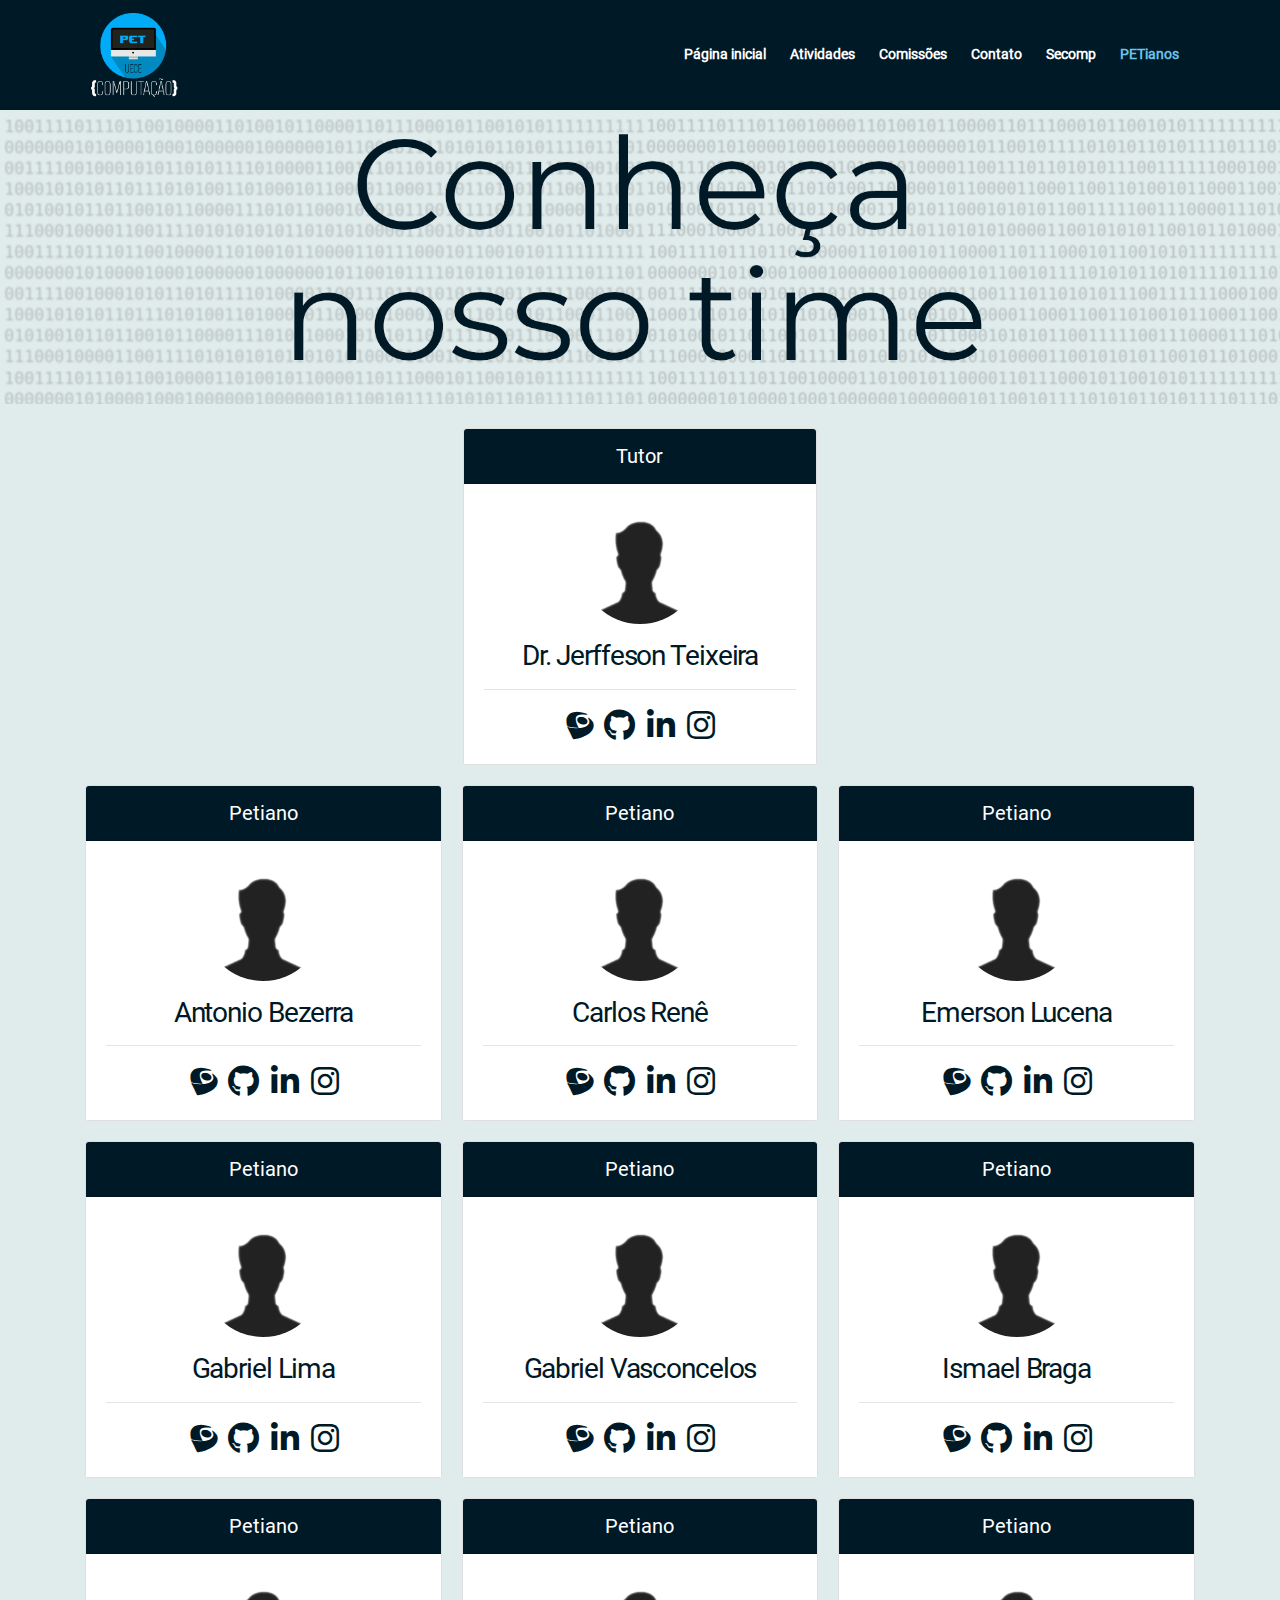
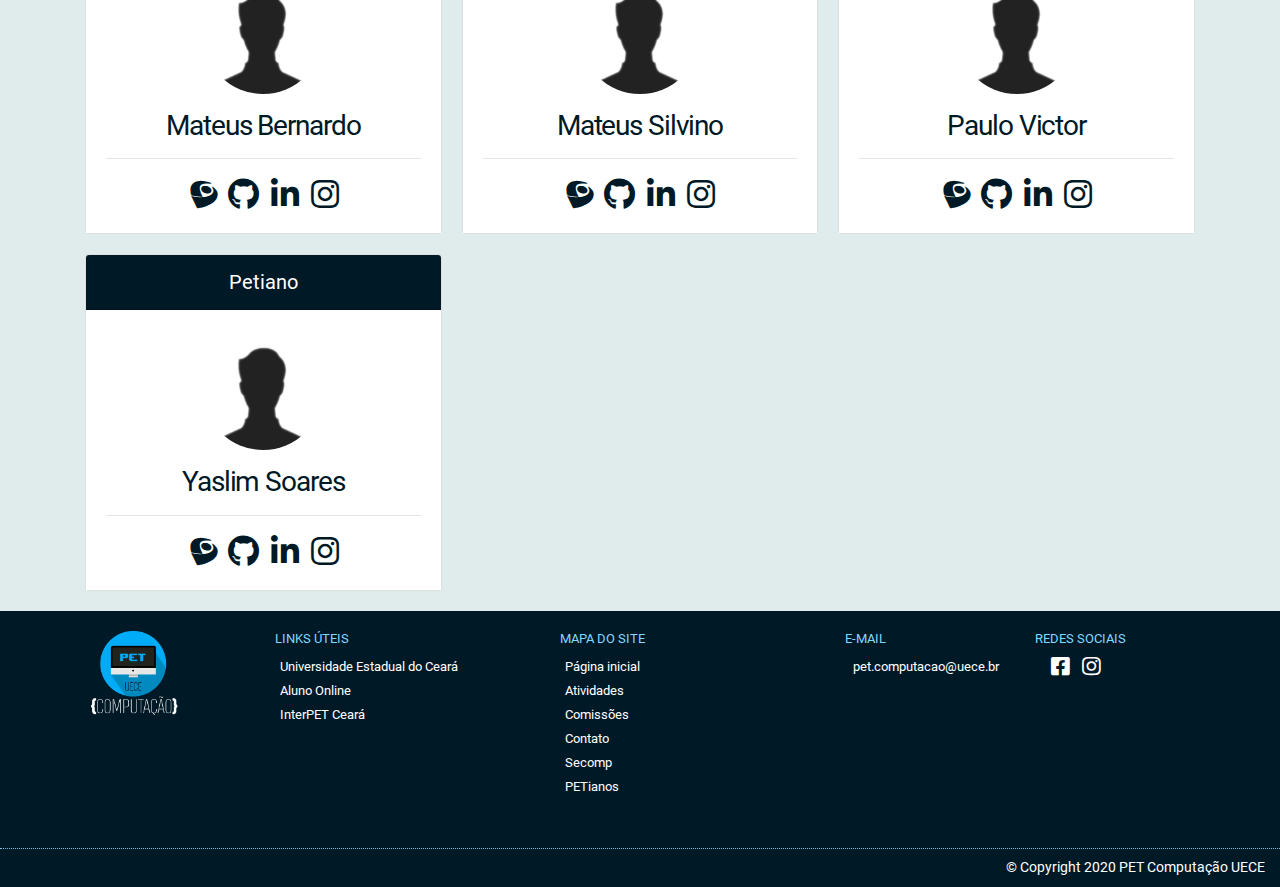
<file: petianos.html>
<!DOCTYPE html>

<html lang="pt-br">

    <head>

        <!-- Required meta tags -->
        <meta charset="utf-8">
        <meta name="viewport" content="width=device-width, initial-scale=1, shrink-to-fit=no">

        <!-- Bootstrap CSS-->
        <link rel="stylesheet" href="bootstrap4/css/bootstrap.min.css">

        <!-- Font Awesome -->
        <link rel="stylesheet" href="font-awesome/css/all.css">

        <!-- Academicons -->
        <link rel="stylesheet" href="academicons/css/academicons.min.css"/>

        <!-- HTML5 Shiv -->
        <!--[if lt IE 9]>
            <script src="bower_components/html5shiv/dist/html5shiv.js"></script>
        <![endif]-->

        <!-- Estilo customizado -->
        <link rel="stylesheet" type="text/css" href="css/style.css">

        <title>PETianos | PET Computação UECE</title>
        <link rel="icon" href="imagens/favicon.png">

    </head>

    <body>
        
        <header>

            <nav class="navbar navbar-expand-md navbar-dark navbar-color" id="petianos"> <!-- Início da barra de navegação -->

                <div class="container">

                    <!-- Logo -->
                    <a class="navbar-brand" href="index.html">
                        <img src="imagens/pet-nome-branco.png" width="100">
                    </a>

                    <!-- Menu responsivo -->
                    <button class="navbar-toggler" data-toggle="collapse" data-target="#menu">
                        <i class="fas fa-bars"></i>
                    </button>

                    <!-- Barra de navegação -->
                    <div class="collapse navbar-collapse" id="menu">

                        <ul class="navbar-nav ml-auto">

                            <li class="nav-item home">
                                <a class="nav-link" href="index.html">Página inicial</a>
                            </li>

                            <li class="nav-item atividades">
                                <a class="nav-link" href="atividades.html">Atividades</a>
                            </li>

                            <li class="nav-item comissao">
                                <a class="nav-link" href="comissoes.html">Comissões</a>
                            </li>

                            <li class="nav-item location">
                                <a class="nav-link" href="contato.html">Contato</a>
                            </li>

                            <li class="nav-item">
                                <a class="nav-link" href="">Secomp</a>
                            </li>

                            <li class="nav-item petianos">
                                <a class="nav-link" href="petianos.html">PETianos</a>
                            </li>

                        </ul>

                    </div>

                </div>

            </nav> <!-- Fim da barra de navegação -->
            
        </header>

        <section id="indicacao">

            <img class="img-fluid mb-2" src="imagens/conheca-nosso-time.png">

        </section>
            
        <section> <!-- Início da 1ª seção -->

            <div class="container">

                <div class="row">

                    <div class="col-md-12 mt-3">

                        <div class="card-columns d-flex" id="card-tutor">

                            <div class="card text-white">

                                <div class="card-header text-center card-background">
                                    Tutor
                                </div>
    
                                <div class="card-body text-dark">

                                    <img class="perfil" src="imagens/avatar.png" alt="">

                                    <h3 class="text-center">Dr. Jerffeson Teixeira</h3>
    
                                    <hr>
                                    
                                    <div class="text-center card-icon-color">
    
                                        <a href="">
                                            <i class="ai ai-lattes ai-2x mr-1"></i>
                                        </a>
    
                                        <a href="">
                                            <i class="fab fa-github fa-2x mr-2"></i>
                                        </a>
    
                                        <a href="">
                                            <i class="fab fa-linkedin-in fa-2x mr-2"></i>
                                        </a>
    
                                        <a href="">
                                            <i class="fab fa-instagram fa-2x"></i>
                                        </a>
                                        
                                    </div>
    
                                </div>

                            </div>

                        </div>

                    </div>

                </div>

            </div>

        </section> <!-- Fim da 1ª seção -->

        <section> <!-- Início da 2ª seção -->

            <div class="container">

                <div class="row">

                    <div class="col-md-12 mt-2">

                        <div class="card-columns">

                            <div class="card text-white"> <!-- Início do primeiro cartão -->

                                <div class="card-header text-center card-background">
                                    Petiano
                                </div>

                                <div class="card-body text-dark">

                                    <img class="perfil" src="imagens/avatar.png" alt="">

                                    <h3 class="text-center">Antonio Bezerra</h3>

                                    <hr>
                                    
                                    <div class="text-center card-icon-color">

                                        <a href="">
                                            <i class="ai ai-lattes ai-2x mr-1"></i>
                                        </a>

                                        <a href="">
                                            <i class="fab fa-github fa-2x mr-2"></i>
                                        </a>

                                        <a href="">
                                            <i class="fab fa-linkedin-in fa-2x mr-2"></i>
                                        </a>

                                        <a href="">
                                            <i class="fab fa-instagram fa-2x"></i>
                                        </a>
                                        
                                    </div>

                                </div>

                            </div> <!-- Fim do primeiro cartão -->

                            <div class="card text-white"> <!-- Início do segundo cartão -->

                                <div class="card-header text-center card-background">
                                    Petiano
                                </div>

                                <div class="card-body text-dark">

                                    <img class="perfil" src="imagens/avatar.png" alt="">

                                    <h3 class="text-center">Carlos Renê</h3>

                                    <hr>
                                    
                                    <div class="text-center card-icon-color">

                                        <a href="">
                                            <i class="ai ai-lattes ai-2x mr-1"></i>
                                        </a>

                                        <a href="">
                                            <i class="fab fa-github fa-2x mr-2"></i>
                                        </a>

                                        <a href="">
                                            <i class="fab fa-linkedin-in fa-2x mr-2"></i>
                                        </a>

                                        <a href="">
                                            <i class="fab fa-instagram fa-2x"></i>
                                        </a>
                                        
                                    </div>

                                </div>

                            </div> <!-- Fim do segundo cartão -->

                            <div class="card text-white"> <!-- Início do terceiro cartão -->

                                <div class="card-header text-center card-background">
                                    Petiano
                                </div>

                                <div class="card-body text-dark">

                                    <img class="perfil" src="imagens/avatar.png" alt="">

                                    <h3 class="text-center">Emerson Lucena</h3>

                                    <hr>
                                    
                                    <div class="text-center card-icon-color">

                                        <a href="">
                                            <i class="ai ai-lattes ai-2x mr-1"></i>
                                        </a>

                                        <a href="">
                                            <i class="fab fa-github fa-2x mr-2"></i>
                                        </a>

                                        <a href="">
                                            <i class="fab fa-linkedin-in fa-2x mr-2"></i>
                                        </a>

                                        <a href="">
                                            <i class="fab fa-instagram fa-2x"></i>
                                        </a>
                                        
                                    </div>

                                </div>

                            </div> <!-- Fim do terceiro cartão -->

                        </div>

                    </div>

                </div>

            </div>

        </section> <!-- Fim da 2ª seção -->

        <section> <!-- Início da 3ª seção -->

            <div class="container">

                <div class="row">

                    <div class="col-md-12 mt-2">

                        <div class="card-columns">

                            <div class="card text-white"> <!-- Início do primeiro cartão -->

                                <div class="card-header text-center card-background">
                                    Petiano
                                </div>

                                <div class="card-body text-dark">

                                    <img class="perfil" src="imagens/avatar.png" alt="">

                                    <h3 class="text-center">Gabriel Lima</h3>

                                    <hr>
                                    
                                    <div class="text-center card-icon-color">

                                        <a href="">
                                            <i class="ai ai-lattes ai-2x mr-1"></i>
                                        </a>

                                        <a href="">
                                            <i class="fab fa-github fa-2x mr-2"></i>
                                        </a>

                                        <a href="">
                                            <i class="fab fa-linkedin-in fa-2x mr-2"></i>
                                        </a>

                                        <a href="">
                                            <i class="fab fa-instagram fa-2x"></i>
                                        </a>
                                        
                                    </div>

                                </div>

                            </div> <!-- Fim do primeiro cartão -->

                            <div class="card text-white"> <!-- Início do segundo cartão -->

                                <div class="card-header text-center card-background">
                                    Petiano
                                </div>

                                <div class="card-body text-dark">

                                    <img class="perfil" src="imagens/avatar.png" alt="">

                                    <h3 class="text-center">Gabriel Vasconcelos</h3>

                                    <hr>
                                    
                                    <div class="text-center card-icon-color">

                                        <a href="">
                                            <i class="ai ai-lattes ai-2x mr-1"></i>
                                        </a>

                                        <a href="">
                                            <i class="fab fa-github fa-2x mr-2"></i>
                                        </a>

                                        <a href="">
                                            <i class="fab fa-linkedin-in fa-2x mr-2"></i>
                                        </a>

                                        <a href="">
                                            <i class="fab fa-instagram fa-2x"></i>
                                        </a>
                                        
                                    </div>

                                </div>

                            </div> <!-- Fim do segundo cartão -->

                            <div class="card text-white"> <!-- Início do terceiro cartão -->

                                <div class="card-header text-center card-background">
                                    Petiano
                                </div>

                                <div class="card-body text-dark">

                                    <img class="perfil" src="imagens/avatar.png" alt="">

                                    <h3 class="text-center">Ismael Braga</h3>

                                    <hr>
                                    
                                    <div class="text-center card-icon-color">

                                        <a href="">
                                            <i class="ai ai-lattes ai-2x mr-1"></i>
                                        </a>

                                        <a href="">
                                            <i class="fab fa-github fa-2x mr-2"></i>
                                        </a>

                                        <a href="">
                                            <i class="fab fa-linkedin-in fa-2x mr-2"></i>
                                        </a>

                                        <a href="">
                                            <i class="fab fa-instagram fa-2x"></i>
                                        </a>
                                        
                                    </div>

                                </div>

                            </div> <!-- Fim do terceiro cartão -->

                        </div>

                    </div>

                </div>

            </div>

        </section> <!-- Fim da 3ª seção -->

        <section> <!-- Início da 4ª seção -->

            <div class="container">

                <div class="row">

                    <div class="col-md-12 mt-2">

                        <div class="card-columns">

                            <div class="card text-white"> <!-- Início do primeiro cartão -->

                                <div class="card-header text-center card-background">
                                    Petiano
                                </div>

                                <div class="card-body text-dark">

                                    <img class="perfil" src="imagens/avatar.png" alt="">

                                    <h3 class="text-center">Mateus Bernardo</h3>

                                    <hr>
                                    
                                    <div class="text-center card-icon-color">

                                        <a href="">
                                            <i class="ai ai-lattes ai-2x mr-1"></i>
                                        </a>

                                        <a href="">
                                            <i class="fab fa-github fa-2x mr-2"></i>
                                        </a>

                                        <a href="">
                                            <i class="fab fa-linkedin-in fa-2x mr-2"></i>
                                        </a>

                                        <a href="">
                                            <i class="fab fa-instagram fa-2x"></i>
                                        </a>
                                        
                                    </div>

                                </div>

                            </div> <!-- Fim do primeiro cartão -->

                            <div class="card text-white"> <!-- Início do segundo cartão -->

                                <div class="card-header text-center card-background">
                                    Petiano
                                </div>

                                <div class="card-body text-dark">

                                    <img class="perfil" src="imagens/avatar.png" alt="">

                                    <h3 class="text-center">Mateus Silvino</h3>

                                    <hr>
                                    
                                    <div class="text-center card-icon-color">

                                        <a href="">
                                            <i class="ai ai-lattes ai-2x mr-1"></i>
                                        </a>

                                        <a href="">
                                            <i class="fab fa-github fa-2x mr-2"></i>
                                        </a>

                                        <a href="">
                                            <i class="fab fa-linkedin-in fa-2x mr-2"></i>
                                        </a>

                                        <a href="">
                                            <i class="fab fa-instagram fa-2x"></i>
                                        </a>
                                        
                                    </div>

                                </div>

                            </div> <!-- Fim do segundo cartão -->

                            <div class="card text-white"> <!-- Início do terceiro cartão -->

                                <div class="card-header text-center card-background">
                                    Petiano
                                </div>

                                <div class="card-body text-dark">

                                    <img class="perfil" src="imagens/avatar.png" alt="">

                                    <h3 class="text-center">Paulo Victor</h3>

                                    <hr>
                                    
                                    <div class="text-center card-icon-color">

                                        <a href="">
                                            <i class="ai ai-lattes ai-2x mr-1"></i>
                                        </a>

                                        <a href="">
                                            <i class="fab fa-github fa-2x mr-2"></i>
                                        </a>

                                        <a href="">
                                            <i class="fab fa-linkedin-in fa-2x mr-2"></i>
                                        </a>

                                        <a href="">
                                            <i class="fab fa-instagram fa-2x"></i>
                                        </a>
                                        
                                    </div>

                                </div>

                            </div> <!-- Fim do terceiro cartão -->

                        </div>

                    </div>

                </div>

            </div>

        </section> <!-- Fim da 4ª seção -->

        <section> <!-- Início da 5ª seção -->

            <div class="container">

                <div class="row">

                    <div class="col-md-12 mt-2 mb-2">

                        <div class="card-columns">

                            <div class="card text-white"> <!-- Início do primeiro cartão -->

                                <div class="card-header text-center card-background">
                                    Petiano
                                </div>

                                <div class="card-body text-dark">

                                    <img class="perfil" src="imagens/avatar.png" alt="">

                                    <h3 class="text-center">Yaslim Soares</h3>

                                    <hr>
                                    
                                    <div class="text-center card-icon-color">

                                        <a href="">
                                            <i class="ai ai-lattes ai-2x mr-1"></i>
                                        </a>

                                        <a href="">
                                            <i class="fab fa-github fa-2x mr-2"></i>
                                        </a>

                                        <a href="">
                                            <i class="fab fa-linkedin-in fa-2x mr-2"></i>
                                        </a>

                                        <a href="">
                                            <i class="fab fa-instagram fa-2x"></i>
                                        </a>
                                        
                                    </div>

                                </div>

                            </div> <!-- Fim do primeiro cartão -->

                        </div>

                    </div>

                </div>

            </div>

        </section> <!-- Fim da 5ª seção -->

        <footer id="rodape"> <!-- Início do Rodapé -->
            
            <div class="container">

                <div class="row">

                    <div class="col-md-2">
                        <img class="d-none d-md-block" src="imagens/pet-nome-branco.png" width="100">
                    </div>


                    <div class="col-md-3">

                        <h4>Links úteis</h4>
                        <ul class="navbar-nav">
                            <li><a href="uece.br">Universidade Estadual do Ceará</a></li>
                            <li><a href="http://alunoonline.uece.br/alunoonline/login/login.jsf">Aluno Online</a></li>
                            <li><a href="https://www.instagram.com/interpetceara/">InterPET Ceará</a></li>
                        </ul>

                    </div>

                    <div class="col-md-3">

                        <h4>Mapa do Site</h4>
                        <ul class="navbar-nav">
                            <li><a href="index.html">Página inicial</a></li>
                            <li><a href="atividades.html">Atividades</a></li>
                            <li><a href="comissoes.html">Comissões</a></li>
                            <li><a href="contato.html">Contato</a></li>
                            <li><a href="">Secomp</a></li>
                            <li><a href="petianos.html">PETianos</a></li>
                        </ul>

                    </div>

                    <div class="col-md-2">

                        <h4>E-mail</h4>
                        <span>pet.computacao@uece.br</span>
                        
                    </div>

                    <div class="col-md-2">
                         
                        <h4>Redes sociais</h4>
                        <a class="ml-3 mr-2" href="https://www.facebook.com/petcompoficial">
                            <i class="fab fa-facebook-square fa-lg"></i>
                        </a>

                        <a href="https://www.instagram.com/petcomputacao/">
                            <i class="fab fa-instagram fa-lg"></i>
                        </a>

                    </div>


                </div>

            </div>

        </footer> <!-- Final do Rodapé -->

        <div id="sub-footer"> <!-- Início do Sub-Footer -->

            <span>© Copyright 2020 <a href="index.html">PET Computação UECE</a></span>

        </div> <!-- Final do Sub-Footer -->




        <!-- Optional JavaScript -->
        <!-- jQuery first, then Popper.js, then Bootstrap JS -->
        <script src="https://code.jquery.com/jquery-3.5.1.slim.min.js" integrity="sha384-DfXdz2htPH0lsSSs5nCTpuj/zy4C+OGpamoFVy38MVBnE+IbbVYUew+OrCXaRkfj" crossorigin="anonymous"></script>
        <script src="https://cdn.jsdelivr.net/npm/popper.js@1.16.0/dist/umd/popper.min.js" integrity="sha384-Q6E9RHvbIyZFJoft+2mJbHaEWldlvI9IOYy5n3zV9zzTtmI3UksdQRVvoxMfooAo" crossorigin="anonymous"></script>
        <script src="https://stackpath.bootstrapcdn.com/bootstrap/4.5.0/js/bootstrap.min.js" integrity="sha384-OgVRvuATP1z7JjHLkuOU7Xw704+h835Lr+6QL9UvYjZE3Ipu6Tp75j7Bh/kR0JKI" crossorigin="anonymous"></script>

    </body>

</html>
</file>
<file: css/style.css>
/* Layout */

@font-face {
    font-family: Roboto;
    src: url("../fonts/Roboto/Roboto-Regular.woff");
}

body, html {
    background: #e0ebeb;
    font-family: Roboto;
    font-size: 16px;
    margin: 0;
    height: 100%;
}

a:link {
    text-decoration: none;
}

/* Informações iniciais */

#info-inicial {
    background: rgb(0, 68, 102);
    color: white;
    font-size: 0.9em;
    padding: 4px 0px;   
}

#info-inicial a {
    color: white;
    text-decoration: none;
}

#info-inicial a:hover {
    color: #adebeb;
}

/* Barra de Navegação */

nav.navbar {
    padding: 8px 0px;
}

nav.navbar-color {
    background: #001926; /*#80d7ff*/
}

.navbar-dark .navbar-nav .nav-link {
    color: #ffffff;
    font-size: 0.9em;
    font-weight: bold;
    margin-right: 8px;
}

.navbar-dark .navbar-nav .nav-link:hover {
    color: #ccecff;
}

.navbar-dark .navbar-toggler {
    color: #ccecff;
    border-color: rgba(255, 255, 255, 0.2);
}

nav#home .home .nav-link,
nav#atividades .atividades .nav-link,
nav#comissao .comissao .nav-link,
nav#location .location .nav-link,
nav#petianos .petianos .nav-link {
    color: #69C3E6;
}

/* Carousel */

.fa-angle-left:before {
    color: #001926;
}

.fa-angle-right:before {
    color: #001926;
}

/* Tipografia */

#sobre {
    background: #ffffff;
    padding: 20px 0px;
}

#comissoes {
    padding: 20px 0px;
    background: white;
    border-bottom: 1px solid #c2d6d6;
}

#sobre h2, h3 {
    color: #001926;
    letter-spacing: -0.04em;
}

#sobre h2 {
    font-size: 2.5em;
}

#sobre h3 {
    font-size: 1.8em;
}

#sobre p {
    font-size: 1.1em;
}

#sobre p,
#comissoes p {
    text-align: justify;
}

#comissoes h1 {
    color: #001926;
    font-size: 3.5em;
}

#comissoes h2, h3 {
    color: #001926;
    letter-spacing: -0.04em;
}

#comissoes h2 {
    font-size: 2.2em;
    margin-left: -15px;
    display: inline;
}

#comissoes h2.titulo {
    border-bottom: 2px solid #69C3E6;
}

#comissoes h3 {
    font-size: 1.8em;
}

#comissoes p {
    margin-top: 10px;
    margin-left: -14px;
}

#comissoes .circulo i {
    background-color: #c2d6d6;
    border: 2px dashed #001926;
    border-radius: 50%;
    height: 180px;
    width: 180px;
    padding: 50px 0px;
}

#comissoes i {
    color: #001926;
}

.display-inline {
    display: inline;
}

.foto {
    margin: 10px 0px;
    border: 5px solid rgb(0, 68, 102);
}

/* Botão Customizado */

.btn-custom {
    background: #001926;
    border-radius: 30px;
    -webkit-border-radius: 30px;
    -moz-border-radius: 30px;
    text-transform: uppercase;
    margin-top: -5px;
    padding: 5px 15px;
}

.btn-custom a {
    color: whitesmoke;
    text-decoration: none;
}

.btn-custom:hover {
    background: rgb(0, 68, 102);
}

/* Parallax */

#binario, #mesa-redonda, #feira-das-profissoes {
    position: relative;
    height: 100%;
    background-repeat: no-repeat;
    background-size: cover;
    background-position: center;
    background-attachment: fixed;
    opacity: 0.5;
}

#binario {
    background-image: url(../imagens/fundo-binario.png);
}

#mesa-redonda {
    background-image: url(../imagens/grupo-atual.jpg);
}

#feira-das-profissoes {
    background-image: url(../imagens/feira-das-profissoes.jpg);
}

/* Atividades */

#tripe {
    background-color: white;
}

#tripe .descricao-atividade p {
    text-align: center;
}

#tripe h3 {
    margin-top: -20px;
}

#tripe h5 {
    color: #001926;
    text-align: center;
}

#ensino img,
#pesquisa img,
#extensao img {
    border: 4px solid #e6eeff;
    border-radius: 50%;
    display: flex;
    height: 120px;
    margin: 0 auto;
    margin-top: -30px;
    width: 120px;
}

#ensino img:hover,
#pesquisa img:hover,
#extensao img:hover {
    border: 4px solid #001926;
}

#ensino p,
#pesquisa p,
#extensao p {
    font-size: 0.85em;
    padding: 0 30px;
    text-align: justify;
    margin-bottom: 40px;
}


.titulo-atividade {
    position: absolute;
    left: 0;
    top: 50%;
    width: 100%;
    text-align: center;
}

.titulo-atividade span.titulo {
    background-color: #001926;
    padding: 18px;
    font-size: 30px;
    letter-spacing: 5px;
    color: whitesmoke;
}

.descricao-atividade {
    background-color: white;
    text-align: justify;
    padding: 50px 80px;
}

.descricao-atividade h3 {
    text-transform: uppercase;
    color: #001926;
    font-size: 2.2em;
    text-align: center;
    letter-spacing: 2px;
}

.descricao-atividade p {
    margin-bottom: 10px;
}

/* Localização */

#indicacao img {
    background-attachment: fixed;
    background-repeat: no-repeat;
    background-size: cover;
    background-position: center;
}

.contato {
    background: white;
    padding: 10px 0;
}

.contato h1 {
    font-size: 3.5em;
}

.contato h4 {
    border-bottom: 2px solid #69C3E6;
    display: inline;
    font-size: 1.8em;
}

.contato span {
    font-size: 1.1em;
    padding-left: 20px;
}

.contato span.codigo {
    display: block;
    padding-left: 10px;
}

.contato span.pindentacao {
    display: block;
    padding-left: 25px;
}

.contato span.sindentacao {
    display: block;
    padding-left: 40px;
}

.contato i {
    color: #001926;
}

.contato a i:hover {
    color: rgb(0, 68, 102);
}

.contato iframe {
    padding-left: 52px;
}

/* PETianos */

.card .card-body {
    background: white;
}

.card .card-body img.perfil {
    border-radius: 50%;
    display: flex;
    width: 120px;
    height: 120px;
    margin: 0 auto;
}

.card .card-header {
    font-size: 20px;
}

.card .card-background {
    background: #001926;
}

.card h3 {
    color: #001926;
    margin-top: 15px;
}

.card-icon-color i {
    color: #001926;
    margin-top: 3px;
}

.card-icon-color i:hover {
    color: rgb(0, 68, 102);
}

#card-tutor {
    flex-direction: column;
    width: 354.656px;
    margin: 0 auto;
}

/* Rodapé */

footer {
    background: #001926;
    padding: 20px 0px 50px 0px;
}

footer h4 {
    color: #80d7ff;
    font-size: 0.8em;
    text-transform: uppercase;
}

footer .navbar-nav a {
    color: white;
    font-size: 0.8em;
}

footer .navbar-nav a:hover {
    color: #ccecff;
    text-decoration: none;
}

footer ul li {
    float: right;
    margin: 0px 5px;
}

footer span {
    color: white;
    font-size: 0.8em;
}

footer a i:hover {
    color: #ccecff;
}

footer a i {
    color: white;
}

#sub-footer {
    background: #001926;
    border-top: 1px dotted #69C3E6;
    color: white;
    font-size: 0.9em;
    padding: 8px 0px;
}

#sub-footer span {
    display: block;
    margin-right: 15px;
    text-align: right;
}

#sub-footer a {
    color: white;
}

#sub-footer a:hover {
    color: #80d7ff;
}


/* iPhone 5/SE */

@media (min-width: 320px) and (max-width: 359.98px) {

    #card-tutor {
        flex-direction: column;
        width: 288px;
        margin: 0 auto;
    }

    iframe {
        width: 260px;
        height: 120px;
        margin-bottom: 5px;
    }

    .localizacao h1 {
        font-size: 2.8em;
    }

}

/* Moto G4 e Galaxy S5 */

@media (min-width: 360px) and (max-width: 374.98px) {

    #card-tutor {
        flex-direction: column;
        width: 328px;
        margin: 0 auto;
    }

    iframe {
        width: 300px;
        height: 140px;
        margin-bottom: 5px;
    }

    .localizacao h1 {
        font-size: 3em;
    }

}

/* iPhone 6/7/8 e iPhone X */

@media (min-width: 375px) and (max-width: 410.98px) {

    #card-tutor {
        flex-direction: column;
        width: 343px;
        margin: 0 auto;
    }

    iframe {
        width: 320px;
        height: 140px;
        margin-bottom: 5px;
    }

    .localizacao h1 {
        font-size: 3em;
    }

}

/* Pixel 2 e Pixel 2 XL */

@media (min-width: 411px) and (max-width: 413.98px) {

    #card-tutor {
        flex-direction: column;
        width: 379px;
        margin: 0 auto;
    }

    iframe {
        width: 320px;
        height: 140px;
        margin-bottom: 5px;
    }

    .localizacao h1 {
        font-size: 3em;
    }

}

/* iPhone 6/7/8 Plus */

@media (min-width: 414px) and (max-width: 575.98px) {
    #card-tutor {
        flex-direction: column;
        width: 382px;
        margin: 0 auto;
    }

    iframe {
        width: 320px;
        height: 140px;
        margin-bottom: 5px;
    }
}

/* Extra small devices (portrait phones, less than 576px) */
@media (max-width: 575.98px) {

    #sobre h2 {
        font-size: 2.2em;
    }

    footer img {
        margin-bottom: 8px;
    }

    footer span {
        margin-left: 8px;
    }

    .titulo-atividade span.titulo {
        background-color: #001926;
        padding: 18px;
        font-size: 17px;
        letter-spacing: 5px;
        color: whitesmoke;
    }

    .descricao-atividade h3 {
        text-transform: uppercase;
        color: #001926;
        text-align: center;
        font-size: 21px;
    }

    .descricao-atividade p {
        margin-bottom: 20px;
        font-size: 14px;
        word-spacing: -1.8px;
    }

}


/* Small devices (landscape phones, 576px and up) */
@media (min-width: 576px) and (max-width: 767.98px) {

    #sobre h2 {
        font-size: 2.2em;
    }

    footer img {
        margin-bottom: 8px;
    }

    footer span {
        margin-left: 8px;
    }

    .titulo-atividade span.titulo {
        background-color: #001926;
        padding: 18px;
        font-size: 20px;
        letter-spacing: 5px;
        color: whitesmoke;
    }

    iframe {
        width: 480px;
        height: 180px;
        margin-bottom: 5px;
    }

}

/* Medium devices (tablets, 768px and up) */
@media (min-width: 768px) and (max-width: 991.98px) {

    footer span {
        margin-left: -40px;
    }

    .titulo-atividade span.titulo {
        background-color: #001926;
        padding: 18px;
        font-size: 40px;
        letter-spacing: 5px;
        color: whitesmoke;
    }

    .descricao-atividade p {
        margin-bottom: 20px;
        font-size: 20px;
    }

    #card-tutor {
        flex-direction: column;
        width: 214.656px;
        margin: 0 auto;
    }

    iframe {
        width: 680px;
        height: 220px;
        margin-bottom: 5px;
    }

    .contato h1 {
        font-size: 2.5em;
    }
    
    .contato h4 {
        font-size: 1.5em;
    }

    .contato span {
        font-size: 1.2em;
    }

    .contato a i {
        font-size: 1.7em;
    }

}

/* Large devices (desktops, 992px and up) */
@media (min-width: 992px) and (max-width: 1199.98px) {

    footer span {
        margin-left: 8px;
    }

    .titulo-atividade span.titulo {
        background-color: #001926;
        padding: 18px;
        font-size: 60px;
        letter-spacing: 5px;
        color: whitesmoke;
    }

    .descricao-atividade h3 {
        text-transform: uppercase;
        color: #001926;
        text-align: center;
        font-size: 40px;
    }
    
    .descricao-atividade p {
        margin-bottom: 20px;
        font-size: 25px;
    }

    #card-tutor {
        flex-direction: column;
        width: 294.656px;
        margin: 0 auto;
    }

    iframe {
        width: 880px;
        height: 300px;
        margin-bottom: 5px;
    }

    .contato h1 {
        font-size: 4.5em;
    }
    
    .contato h4 {
        font-size: 2.5em;
    }

    .contato span {
        font-size: 1.5em;
    }

    .contato a i {
        font-size: 2.3em;
    }

}

/* Extra large devices (large desktops, 1200px and up) */
@media (min-width: 1200px) {

    footer span {
        margin-left: 8px;
    }

}
</file>
<file: academicons/css/academicons.min.css>
.ai-ul,.fa-ul{list-style-type:none}.ai-li,.fa-li{top:.14285714em;text-align:center}.ai-fw,.ai-li,.fa-fw,.fa-li{text-align:center}.ai.fa-pull-left,.fa.fa-pull-left{margin-right:.3em}@font-face{font-family:Academicons;src:url(../fonts/academicons.eot?v=1.8.6);src:url(../fonts/academicons.eot?v=1.8.6) format('embedded-opentype'),url(../fonts/academicons.ttf?v=1.8.6) format('truetype'),url(../fonts/academicons.woff?v=1.8.6) format('woff'),url(../fonts/academicons.svg?v=1.8.6#academicons) format('svg');font-weight:400;font-style:normal}.ai{display:inline-block;font:normal normal normal 14px/1 Academicons;font-size:inherit;text-rendering:auto;-webkit-font-smoothing:antialiased;-moz-osx-font-smoothing:grayscale}.ai-lg,.fa-lg{line-height:.75em;vertical-align:-15%}.ai-academia:before{content:"\e9af"}.ai-academia-square:before{content:"\e93d"}.ai-acclaim:before{content:"\e92e"}.ai-acclaim-square:before{content:"\e93a"}.ai-acm:before{content:"\e93c"}.ai-acm-square:before{content:"\e95d"}.ai-acmdl:before{content:"\e96a"}.ai-acmdl-square:before{content:"\e9d3"}.ai-ads:before{content:"\e9cb"}.ai-ads-square:before{content:"\e94a"}.ai-arxiv:before{content:"\e974"}.ai-arxiv-square:before{content:"\e9a6"}.ai-biorxiv:before{content:"\e9a2"}.ai-biorxiv-square:before{content:"\e98b"}.ai-ceur:before{content:"\e96d"}.ai-ceur-square:before{content:"\e92f"}.ai-coursera:before{content:"\e95f"}.ai-coursera-square:before{content:"\e97f"}.ai-cv:before{content:"\e9a5"}.ai-cv-square:before{content:"\e90a"}.ai-dataverse:before{content:"\e9f7"}.ai-dataverse-square:before{content:"\e9e4"}.ai-dblp:before{content:"\e94f"}.ai-dblp-square:before{content:"\e93f"}.ai-depsy:before{content:"\e97a"}.ai-depsy-square:before{content:"\e94b"}.ai-doi:before{content:"\e97e"}.ai-doi-square:before{content:"\e98f"}.ai-dryad:before{content:"\e97c"}.ai-dryad-square:before{content:"\e98c"}.ai-figshare:before{content:"\e981"}.ai-figshare-square:before{content:"\e9e7"}.ai-google-scholar:before{content:"\e9d4"}.ai-google-scholar-square:before{content:"\e9f9"}.ai-ideas-repec:before{content:"\e9ed"}.ai-ideas-repec-square:before{content:"\e9f8"}.ai-ieee:before{content:"\e929"}.ai-ieee-square:before{content:"\e9b9"}.ai-impactstory:before{content:"\e9cf"}.ai-impactstory-square:before{content:"\e9aa"}.ai-inspire:before{content:"\e9e9"}.ai-inspire-square:before{content:"\e9fe"}.ai-lattes:before{content:"\e9b3"}.ai-lattes-square:before{content:"\e99c"}.ai-mathoverflow:before{content:"\e9f6"}.ai-mathoverflow-square:before{content:"\e97b"}.ai-mendeley:before{content:"\e9f0"}.ai-mendeley-square:before{content:"\e9f3"}.ai-open-access:before{content:"\e939"}.ai-open-access-square:before{content:"\e9f4"}.ai-orcid:before{content:"\e9d9"}.ai-orcid-square:before{content:"\e9c3"}.ai-osf:before{content:"\e9ef"}.ai-osf-square:before{content:"\e931"}.ai-overleaf:before{content:"\e914"}.ai-overleaf-square:before{content:"\e98d"}.ai-philpapers:before{content:"\e98a"}.ai-philpapers-square:before{content:"\e96f"}.ai-piazza:before{content:"\e99a"}.ai-piazza-square:before{content:"\e90c"}.ai-publons:before{content:"\e937"}.ai-publons-square:before{content:"\e94e"}.ai-pubmed:before{content:"\e99f"}.ai-pubmed-square:before{content:"\e97d"}.ai-researcherid:before{content:"\e91a"}.ai-researcherid-square:before{content:"\e95c"}.ai-researchgate:before{content:"\e95e"}.ai-researchgate-square:before{content:"\e99e"}.ai-scirate:before{content:"\e98e"}.ai-scirate-square:before{content:"\e99d"}.ai-semantic-scholar:before{content:"\e96e"}.ai-semantic-scholar-square:before{content:"\e96c"}.ai-springer:before{content:"\e928"}.ai-springer-square:before{content:"\e99b"}.ai-zotero:before{content:"\e962"}.ai-zotero-square:before{content:"\e932"}.ai-lg{font-size:1.33333333em}.ai-2x{font-size:2em}.ai-3x{font-size:3em}.ai-4x{font-size:4em}.ai-5x{font-size:5em}.ai-fw{width:1.28571429em}.ai-ul{padding-left:0;margin-left:2.14285714em}.ai-ul>li{position:relative}.ai-li{position:absolute;left:-2.14285714em;width:2.14285714em}.ai-li.fa-lg{left:-1.85714286em}.ai-border{padding:.2em .25em .15em;border:.08em solid #eee;border-radius:.1em}.ai-pull-left{float:left}.ai-pull-right{float:right}.ai.fa-pull-right{margin-left:.3em}.fa-lg{font-size:1.33333333em}.fa-2x{font-size:2em}.fa-3x{font-size:3em}.fa-4x{font-size:4em}.fa-5x{font-size:5em}.fa-fw{width:1.28571429em}.fa-ul{padding-left:0;margin-left:2.14285714em}.fa-ul>li{position:relative}.fa-li{position:absolute;left:-2.14285714em;width:2.14285714em}.fa-li.fa-lg{left:-1.85714286em}.fa-border{padding:.2em .25em .15em;border:.08em solid #eee;border-radius:.1em}.fa-pull-left{float:left}.fa-pull-right{float:right}.fa.fa-pull-right{margin-left:.3em}
</file>
